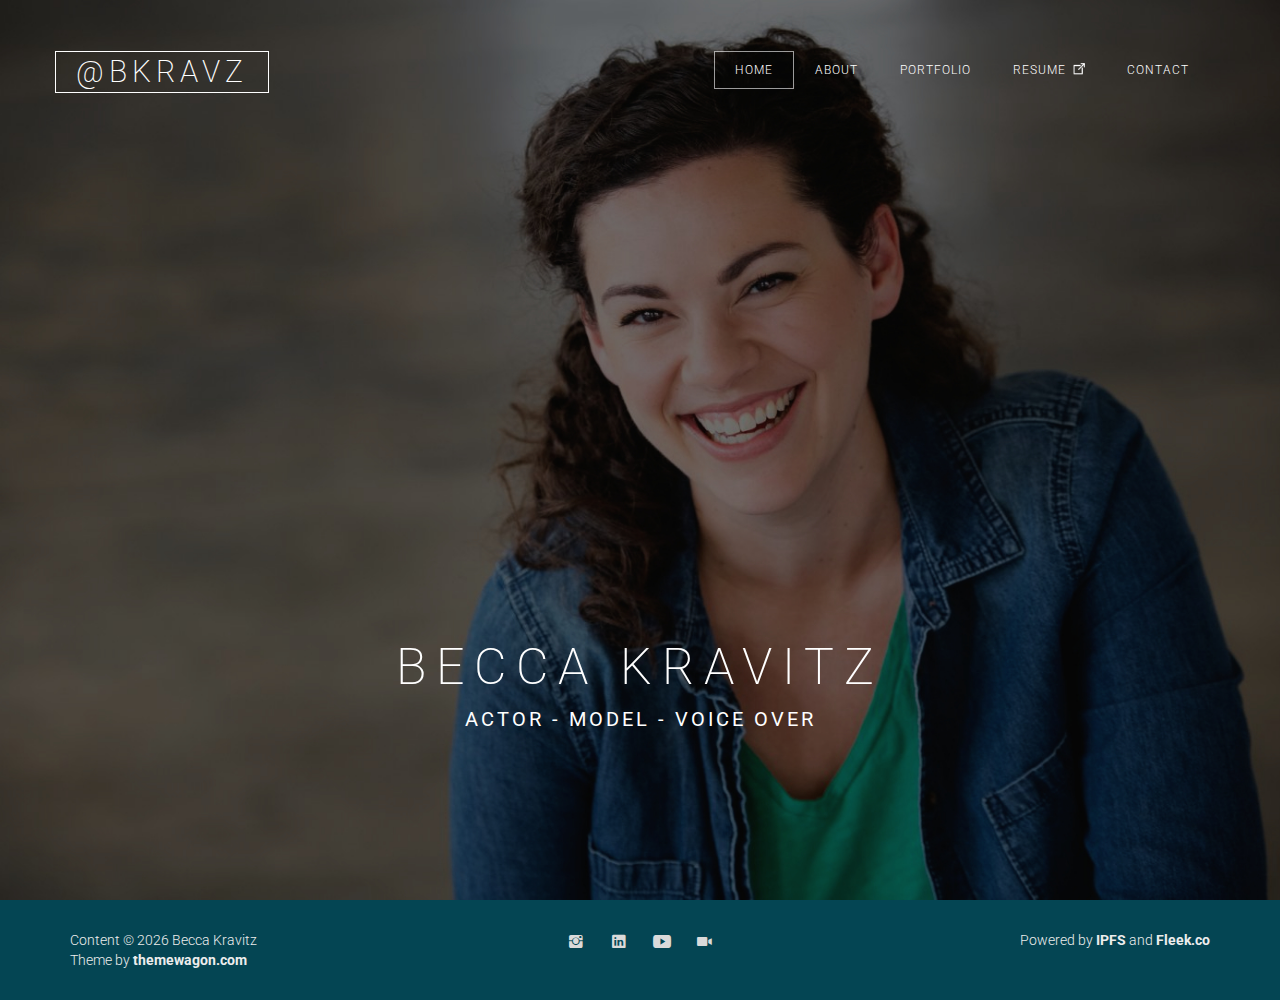
<file: index.html>
<!DOCTYPE html>
<!--[if IE 7 ]><html class="ie ie7 lte9 lte8 lte7" lang="en-US"><![endif]-->
<!--[if IE 8]><html class="ie ie8 lte9 lte8" lang="en-US">	<![endif]-->
<!--[if IE 9]><html class="ie ie9 lte9" lang="en-US"><![endif]-->
<!--[if (gt IE 9)|!(IE)]><!-->
<html class="noIE" lang="en-US">
<!--<![endif]-->
	<head>
		<!-- meta -->
			<meta http-equiv="X-UA-Compatible" content="IE=edge">
			<meta http-equiv="Content-Type" content="text/html; charset=UTF-8"/>
			<meta name="viewport" content="width=device-width, initial-scale = 1.0, maximum-scale=1.0, user-scalable=no"/>
		<title>Becca Kravitz</title>

		<link rel="stylesheet" href="assets/css/bootstrap.min.css">
		<link rel="stylesheet" href="assets/css/ionicons.min.css">
		<link rel="stylesheet" href="assets/css/owl.carousel.css">
		<link rel="stylesheet" href="assets/css/owl.theme.css">
	    <link rel="stylesheet" href="assets/css/main.css">
	    <script async defer data-domain="beccakravitz.com" src="https://puck.lunaserver.org/js/plausible.js"></script>
	    <!-- <link rel="stylesheet" href="assets/css/one-page.css"> -->
	    <!-- HTML5 shim and Respond.js IE8 support of HTML5 elements and media queries -->
			<!--[if lt IE 9]>
				<script src="assets/js/html5shiv.js"></script>
				<script src="assets/js/respond.js"></script>
			<![endif]-->

			<!--[if IE 8]>
		    	<script src="assets/js/selectivizr.js"></script>
		    <![endif]-->
	</head>

<body>

<!-- Home -->
	<section class="header" id="header">
		
		<nav class="navbar navbar-default">
			<div class="container">
			<!-- Brand and toggle get grouped for better mobile display -->
				<div class="navbar-header">
					<button type="button" class="navbar-toggle collapsed" data-toggle="collapse" data-target="#bs-example-navbar-collapse-1" aria-expanded="false">
						<span class="sr-only">Toggle navigation</span>
						<span class="icon-bar"></span>
						<span class="icon-bar"></span>
						<span class="icon-bar"></span>
					</button>
					<a class="navbar-brand" href="index.html">@bkravz</a>
				</div> <!-- /.navbar-header --> 

		    <!-- Collect the nav links, forms, and other content for toggling -->
			    <div class="collapse navbar-collapse" id="bs-example-navbar-collapse-1">
					<ul class="nav navbar-nav navbar-right">
						<li class="active"><a href="index.html">home</a></li>
						<li><a href="about.html">about</a></li>
						<li><a href="portfolio.html">portfolio</a></li>
						<li><a href="https://resumes.actorsaccess.com/beccakravitz" target="_blank">resume <img src="./assets/images/ext_link_white.png" width="15"/></a></li>
						<li><a href="contact.html">contact</a></li>
					</ul> <!-- /.nav -->
			    </div><!-- /.navbar-collapse -->
		  	</div><!-- /.container -->
		</nav>
		<div class="container">
			<div class="header-table">
				<div class="header-wrapper">
					<h1 class="header-title">
						Becca Kravitz
					</h1>
					<p class="header-subtitle">
						actor - model - voice over
					</p>
				</div> <!-- /.header-wrapper -->
			</div>
		</div> <!-- /.container -->
	</section> <!-- /#header -->
	

<!-- Twitter Feed -->
	<section class="twitter-feed purple">
		<div class="container section-wrapper">
			<div class="section-title">
				twitter feed
			</div> <!-- /.section-title -->
			<div class="underline white"></div>
			<div class="owl-carousel twitter-owl">
				<div class="item">
					<p class="day">12 days ago</p>
					<p class="feed">
						We are glad to introduce our first HTML5/CSS3 Template called “PATROS” -http://t.co/mL9rufE7h8 @designscrazed @W3layouts @freshdesignweb
					</p>
					<div class="options">
						<a href="#"><span><i class="ion-reply"></i> replay</span></a>
						<a href="#"><span><i class="ion-social-twitter"></i> retweet</span></a>
						<a href="#"><span><i class="ion-heart"></i> favorite</span></a>
					</div>
				</div> <!-- /.item -->
				<div class="item">
					<p class="day">12 days ago</p>
					<p class="feed">
						We are glad to introduce our first HTML5/CSS3 Template called “PATROS” -http://t.co/mL9rufE7h8 @designscrazed @W3layouts @freshdesignweb
					</p>
					<div class="options">
						<a href="#"><span><i class="ion-reply"></i> replay</span></a>
						<a href="#"><span><i class="ion-social-twitter"></i> retweet</span></a>
						<a href="#"><span><i class="ion-heart"></i> favorite</span></a>
					</div>
				</div> <!-- /.item -->
				<div class="item">
					<p class="day">20 days ago</p>
					<p class="feed">
						We are glad to introduce our first HTML5/CSS3 Template called “PATROS” -http://t.co/mL9rufE7h8 @designscrazed @W3layouts @freshdesignweb
					</p>
					<div class="options">
						<a href="#"><span><i class="ion-reply"></i> replay</span></a>
						<a href="#"><span><i class="ion-social-twitter"></i> retweet</span></a>
						<a href="#"><span><i class="ion-heart"></i> favorite</span></a>
					</div>
				</div> <!-- /.item -->
				<div class="item">
					<p class="day">5 days ago</p>
					<p class="feed">
						We are glad to introduce our first HTML5/CSS3 Template called “PATROS” -http://t.co/mL9rufE7h8 @designscrazed @W3layouts @freshdesignweb
					</p>
					<div class="options">
						<a href="#"><span><i class="ion-reply"></i> replay</span></a>
						<a href="#"><span><i class="ion-social-twitter"></i> retweet</span></a>
						<a href="#"><span><i class="ion-heart"></i> favorite</span></a>
					</div>
				</div> <!-- /.item -->
			</div> <!-- /.owl-carousel -->
		</div> <!-- /.container -->
	</section> <!-- /.twitter-feed -->



<!-- Note -->
	<section class="note purple">
		<div class="container section-wrapper text-center">
			<p class="quote">
				“When you’re a carpenter making a beautiful chest of drawers, you’re not going to use a piece of plywood on the back, even though it faces the wall and nobody will see it. You’ll know it’s there, so you’re going to use a beautiful piece of wood on the back. For you to sleep well at night, the aesthetic, the quality, has to be carried all the way through.”
			</p> <!-- /.quote -->
			<div class="quoter">Steve Jobs</div>
		</div> <!-- /.container -->
	</section> <!-- /.note -->


<!-- Footer -->
	<footer>
		<div class="container">
			<div class="row">
				<div class="col-sm-4">
					<div class="copy">
						Content &copy; <span id="current-year"></span> Becca Kravitz <br>
						Theme by <a href="http://www.themewagon.com" target="_blank">themewagon.com</a>
					</div>
				</div>
				<div class="col-sm-4 text-center">
					<div class="social-icon">
						<a href="https://www.instagram.com/bkravz" target="_blank">
							<div class="icon insta">
								<i class="ion-social-instagram"></i>
							</div>
						</a>
						<a href="https://www.linkedin.com/in/becca-kravitz/" target="_blank">
							<div class="icon linkedin">
								<i class="ion-social-linkedin"></i>
							</div>
						</a>
						<a href="https://www.youtube.com/playlist?list=PLboNIjcb2bYtBy67PY6x1AmKx-2nyN12W" target="_blank">
							<div class="icon youtube">
								<i class="ion-social-youtube"></i>
							</div>
						</a>
						<a href="https://www.imdb.com/name/nm10144904/?ref_=fn_al_nm_1" target="_blank">
							<div class="icon imdb">
								<i class="ion-ios-videocam"></i>
							</div>
						</a>
					</div>		
				</div>
				<div class="col-sm-4 text-right">
					<div class="copy">
						 Powered by <a href="https://ipfs.io/" target="_blank">IPFS</a> and <a href="https://fleek.co/" target="_blank">Fleek.co</a>
					</div>
				</div>
			</div> <!-- /.row -->
		</div> <!-- /.container -->
	</footer>
	


	<script src="assets/js/jquery-1.11.2.min.js"></script>
    <script src="assets/js/bootstrap.min.js"></script>
    <script src="assets/js/owl.carousel.min.js"></script>
    <script src="assets/js/contact.js"></script>
	<!-- // <script src="assets/js/smoothscroll.js"></script> -->
	<script src="assets/js/script.js"></script>
	<script>
		document.getElementById("current-year").innerHTML = new Date().getFullYear();
	</script>

</body>
</html>
</file>
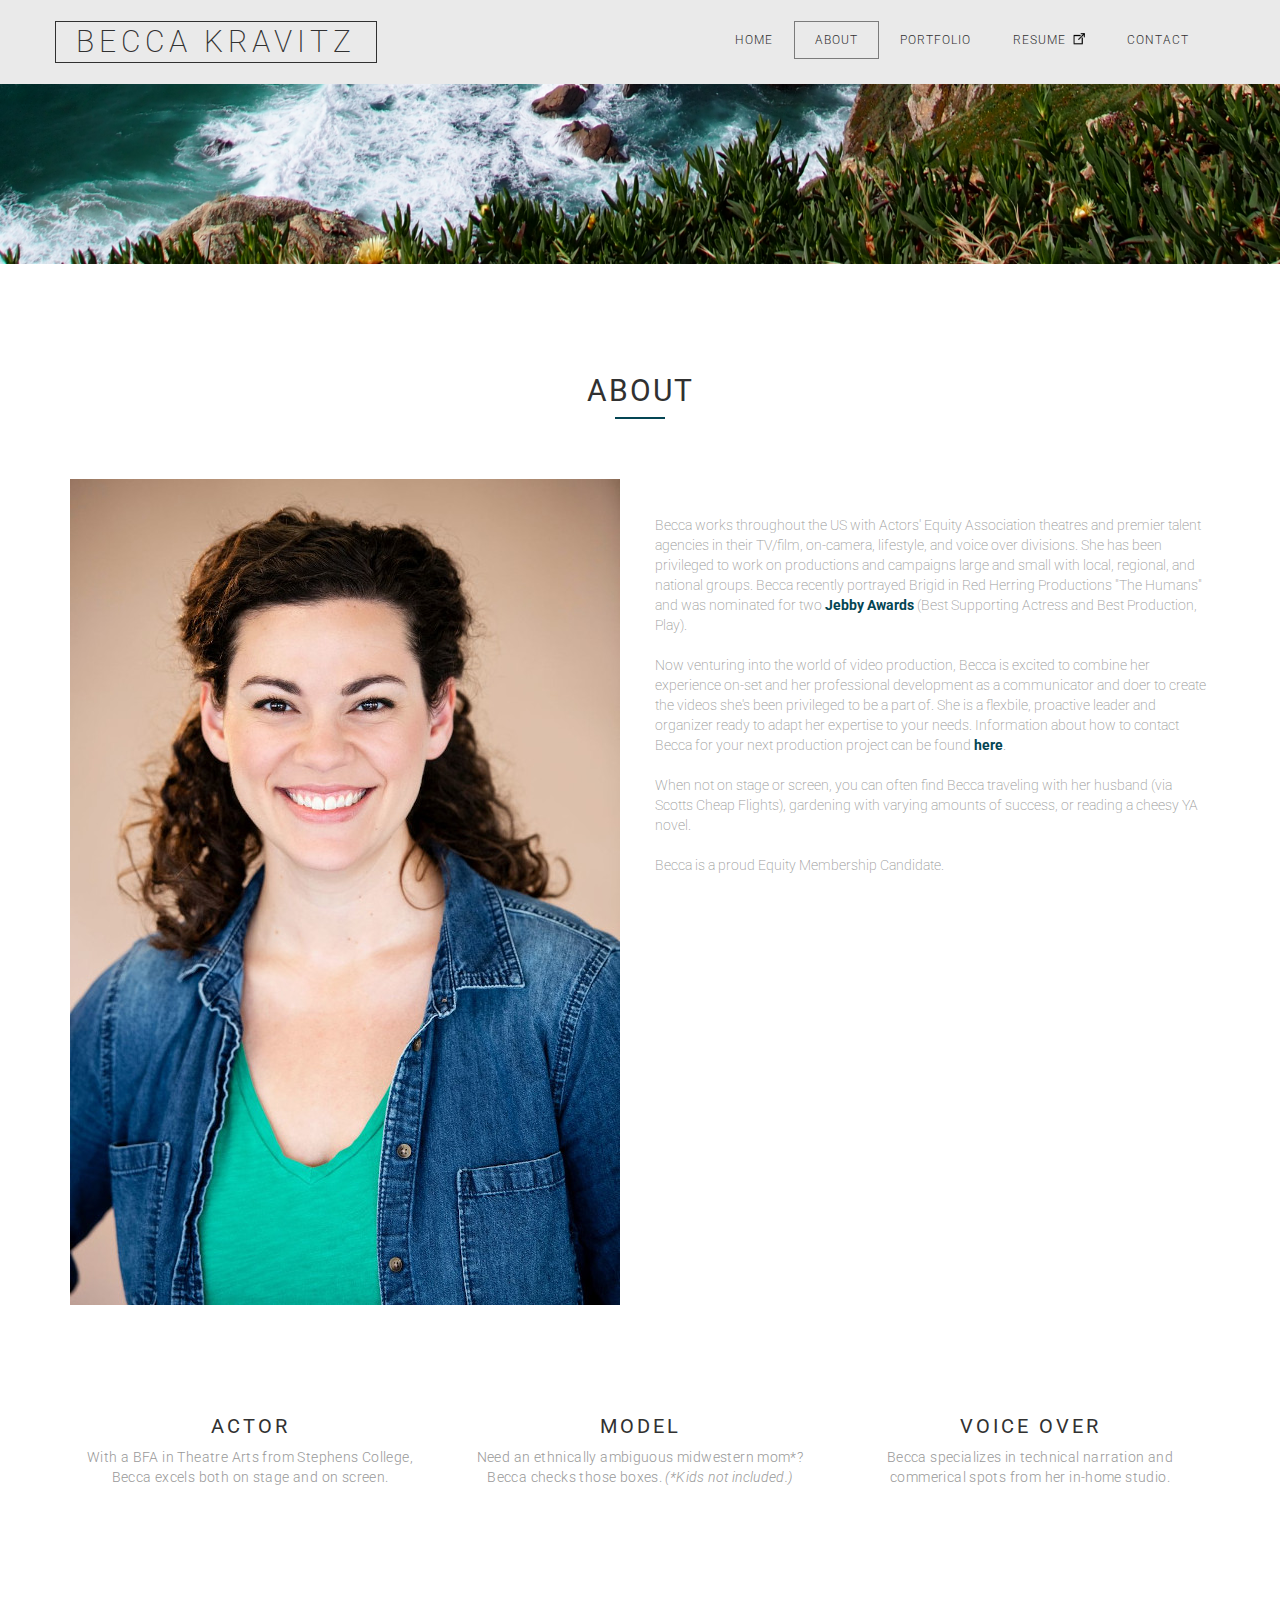
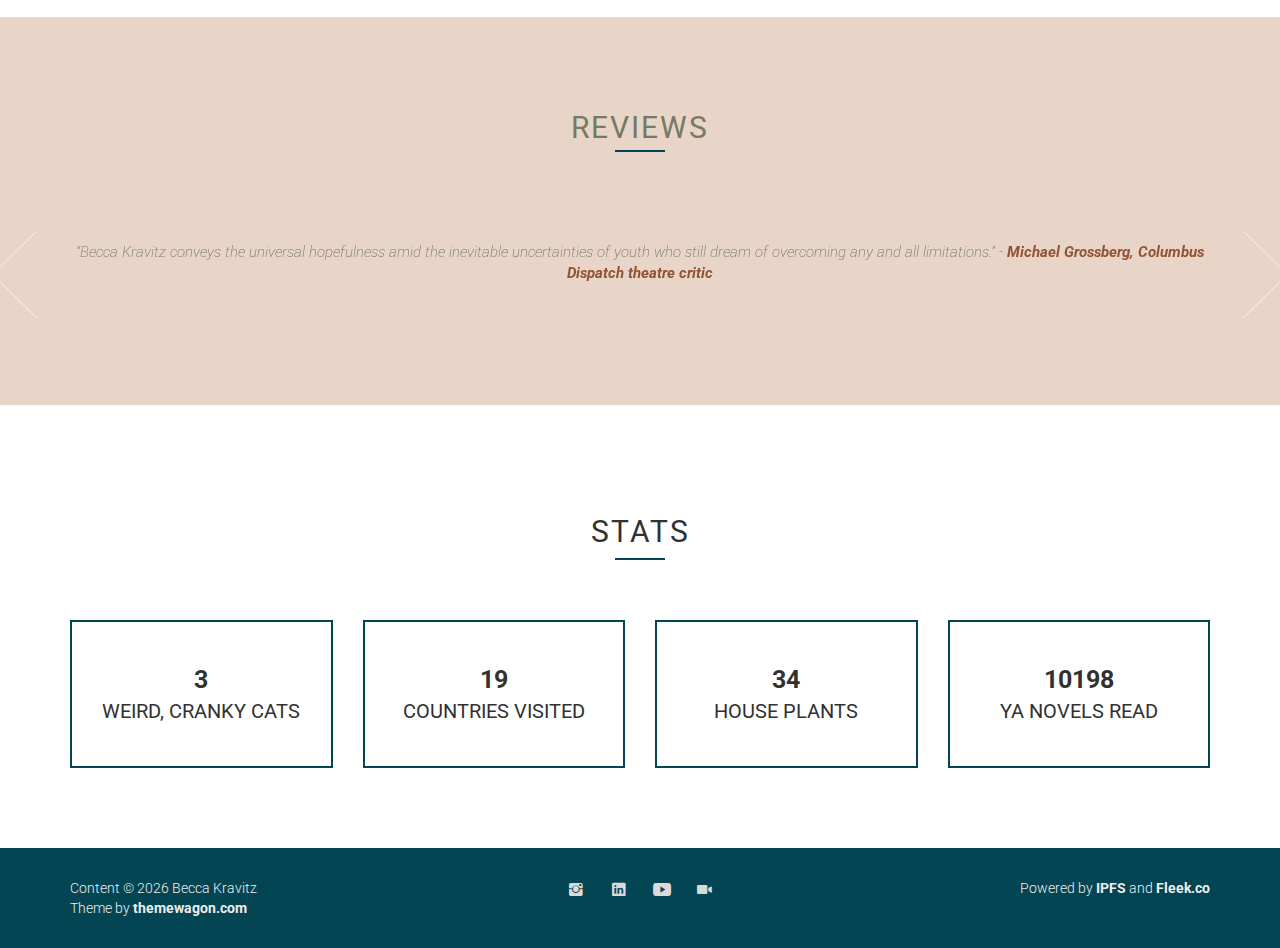
<file: about.html>
<!DOCTYPE html>
<!--[if IE 7 ]><html class="ie ie7 lte9 lte8 lte7" lang="en-US"><![endif]-->
<!--[if IE 8]><html class="ie ie8 lte9 lte8" lang="en-US">	<![endif]-->
<!--[if IE 9]><html class="ie ie9 lte9" lang="en-US"><![endif]-->
<!--[if (gt IE 9)|!(IE)]><!-->
<html class="noIE" lang="en-US">
<!--<![endif]-->
	<head>
		<!-- meta -->
			<meta http-equiv="X-UA-Compatible" content="IE=edge">
			<meta http-equiv="Content-Type" content="text/html; charset=UTF-8"/>
			<meta name="viewport" content="width=device-width, initial-scale = 1.0, maximum-scale=1.0, user-scalable=no"/>
		<title>Becca Kravitz</title>

		<link rel="stylesheet" href="assets/css/bootstrap.min.css">
		<link rel="stylesheet" href="assets/css/ionicons.min.css">
		<link rel="stylesheet" href="assets/css/owl.carousel.css">
		<link rel="stylesheet" href="assets/css/owl.theme.css">
	    <link rel="stylesheet" href="assets/css/main.css">
	    <link rel="stylesheet" href="assets/css/section.css">
	    <link rel="stylesheet" href="assets/css/about.css">
	    <script async defer data-domain="beccakravitz.com" src="assets/js/plausible.js"></script>
	    <!-- HTML5 shim and Respond.js IE8 support of HTML5 elements and media queries -->
			<!--[if lt IE 9]>
				<script src="assets/js/html5shiv.js"></script>
				<script src="assets/js/respond.js"></script>
			<![endif]-->

			<!--[if IE 8]>
		    	<script src="assets/js/selectivizr.js"></script>
		    <![endif]-->
	</head>
<body>
<!-- Home -->
	<section class="portfolio-header" id="header">
		
		<nav class="navbar navbar-default">
			<div class="container">
			<!-- Brand and toggle get grouped for better mobile display -->
				<div class="navbar-header">
					<button type="button" class="navbar-toggle collapsed" data-toggle="collapse" data-target="#bs-example-navbar-collapse-1" aria-expanded="false">
						<span class="sr-only">Toggle navigation</span>
						<span class="icon-bar"></span>
						<span class="icon-bar"></span>
						<span class="icon-bar"></span>
					</button>
					<a class="navbar-brand" href="index.html">Becca Kravitz</a>
				</div> <!-- /.navbar-header --> 

		    <!-- Collect the nav links, forms, and other content for toggling -->
			    <div class="collapse navbar-collapse" id="bs-example-navbar-collapse-1">
					<ul class="nav navbar-nav navbar-right">
						<li><a href="index.html">home</a></li>
						<li class="active"><a href="about.html">about</a></li>
						<li><a href="portfolio.html">portfolio</a></li>
						<li><a href="https://resumes.actorsaccess.com/beccakravitz" target="_blank">resume <img src="./assets/images/ext_link_black.png" width="15"/></a></li>
						<li><a href="contact.html">contact</a></li>
					</ul> <!-- /.nav -->
			    </div><!-- /.navbar-collapse -->
		  	</div><!-- /.container -->
		</nav>
	</section> <!-- /#header -->


<!-- Section Background -->
	<section class="section-background">
		<div class="container">

		</div> <!-- /.container -->
	</section> <!-- /.section-background -->


<!-- About -->
	<section class="about" id="about">
		<div class="container section-wrapper">
			<h2 class="section-title black">
				about
			</h2> <!-- /.section-title -->
			<div class="underline"></div>	
			<div class="row">
				<!-- <div class="col-md-5 "></div> -->
				<div class="col-lg-6 col-md-6 col-sm-6 col-xs-12 text-center">
					<img src="assets/images/About-2.jpg" alt="about" class="img-responsive">
				</div> <!-- /.col-md-3 -->
				
				<div class="col-lg-6 col-md-6 col-sm-6 col-xs-12">
					<!-- <div class="col-md-4"> -->
					<p class="about-detail">
						Becca works throughout the US with Actors' Equity Association theatres and premier talent agencies <!--such as <a href="http://www.helenwellsagency.com/portfolios/becca-k"> Helen Wells Agency</a>-->
						in their TV/film, on-camera, lifestyle, and voice over divisions. 
						She has been privileged to work on productions and campaigns large and small with local, regional, and national groups. 
						Becca recently portrayed Brigid in Red Herring Productions "The Humans" and was nominated for 
						two <a href="https://www.jebbyawards.com/" target="_blank">Jebby Awards</a> (Best Supporting Actress and Best Production, Play). <br> <br>
						
						Now venturing into the world of video production, Becca is excited to combine her experience on-set and her professional development as a communicator and doer to create the videos she's been privileged to be a part of. 
						She is a flexbile, proactive leader and organizer ready to adapt her expertise to your needs. Information about how to contact Becca for your next production project can be found <a href="https://www.bkcreative.solutions/" target="_blank"> here</a>. <br><br>
						
						When not on stage or screen, you can often find Becca traveling with her husband (via Scotts Cheap Flights), 
						gardening with varying amounts of success, or reading a cheesy YA novel<!--while hanging out with her weird, cranky cats-->. <br><br>

						Becca is a proud Equity Membership Candidate. 
					</p> <!-- /.about-detail -->
				</div> <!-- /.col-md-6 -->

			</div> <!-- /.row -->

			<div class="row">
			
				<div class="col-sm-4">
					<h3 class="section-item-title">
						actor
					</h3>
					<p class="section-item-detail">
						With a BFA in Theatre Arts from Stephens College, Becca excels both on stage and on screen.
					</p>
				</div>
				<div class="col-sm-4">
					<h3 class="section-item-title">
						model
					</h3>
					<p class="section-item-detail">
						Need an ethnically ambiguous midwestern mom*? Becca checks those boxes. <i>(*Kids not included.)</i>
					</p>
				</div>
				<div class="col-sm-4">
					<h3 class="section-item-title">
						voice over
					</h3>
					<p class="section-item-detail">
						Becca specializes in technical narration and commerical spots from her in-home studio.
					</p>
				</div>	
			</div> <!-- /.row -->

		</div> <!-- /.container -->
	</section> <!-- /.about -->

	<!-- Review Feed -->
<section class="highlight">
	<div class="container section-wrapper">
		<div class="section-title">
			reviews
		</div> <!-- /.section-title -->
		<div class="underline white"></div>
		<div class="owl-carousel twitter-owl">
			<div class="item">
				<p class="feed">
					“Becca Kravitz conveys the universal hopefulness amid the inevitable uncertainties of youth who still dream of overcoming any and all limitations.” 
					- <a href="https://www.dispatch.com/entertainment/20191025/theater-review-red-herrings-excellent-poignant-the-humans-exposes-courage-love-and-struggles-of-everyday-family"> Michael Grossberg, Columbus Dispatch theatre critic</a>
				</p>
			</div> <!-- /.item -->
			<div class="item">
				<p class="feed">
					“Kravitz’s heartbreaking take on Brigid elevates the minutiae of the hard, necessary work of living and makes it <i>sing.</i>” 
					- <a href="https://www.columbusunderground.com/review-red-herrings-barbed-beautiful-regional-premiere-of-the-humans-rs1">Richard Sanford, Columbus Underground theatre critic </a> 
				</p>
				</div> <!-- /.item -->
			<div class="item">
				<p class="feed">
					"Kravitz bursts with the keen intelligence that makes her suited for him — were it not for the obvious — and the sharp confidence to come right out and say it." 
					- <a href="https://www.columbusunderground.com/catco-and-evolution-shine-light-on-a-dark-piece-of-history-in-engrossing-breaking-the-code-rs1">Richard Sanford, Columbus Underground theatre critic </a>
				</p>
			</div> <!-- /.item -->
			<div class="item">
				<p class="feed">
					"Becca Kravitz adds wistful romance and radiance."
					- <a href="https://www.dispatch.com/news/20181027/review-catco-evolution-weave-fascinating-tapestry-in-breaking-code"> Michael Grossberg, Columbus Dispatch theatre critic</a>
				</p>
			</div> <!-- /.item -->
		</div> <!-- /.owl-carousel -->
	</div> <!-- /.container -->
</section> <!-- /.twitter-feed -->

<!-- Fan Facts -->
<section class="fun">
	<div class="container section-wrapper">
	<h2 class="section-title black">
			stats
		</h2> <!-- /.section-title -->
		<div class="underline"></div>	
		<div class="row">
			<div class="col-sm-3 col-xs-6">
				<div class="fun-box">
					<div class="number">
						3
					</div>
					<div class="number-title">
						weird, cranky cats
					</div>
				</div> <!-- /.fun-box -->
			</div> <!-- /.col-md-3 -->
			<div class="col-sm-3 col-xs-6">
				<div class="fun-box">
					<div class="number">
						19
					</div>
					<div class="number-title">
						countries visited
					</div>
				</div> <!-- /.fun-box -->
			</div> <!-- /.col-md-3 -->
			<div class="col-sm-3 col-xs-6">
				<div class="fun-box">
					<div class="number">
						34
					</div>
					<div class="number-title">
						house plants
					</div>
				</div> <!-- /.fun-box -->
			</div> <!-- /.col-md-3 -->
			<div class="col-sm-3 col-xs-6">
				<div class="fun-box">
					<div class="number">
						10198
					</div>
					<div class="number-title">
						YA novels read
					</div>
				</div> <!-- /.fun-box -->
			</div> <!-- /.col-md-3 -->
		</div> <!-- /.row -->
	</div> <!-- /.container -->
</section> <!-- /.fun -->

<!-- Footer -->
	<footer>
		<div class="container">
			<div class="row">
				<div class="col-sm-4">
					<div class="copy">
						Content &copy; <span id="current-year"></span> Becca Kravitz <br>
						Theme by <a href="http://www.themewagon.com">themewagon.com</a>
					</div>
				</div>
				<div class="col-sm-4 text-center">
					<div class="social-icon">
						<a href="https://www.instagram.com/bkravz" target="_blank">
							<div class="icon insta">
								<i class="ion-social-instagram"></i>
							</div>
						</a>
						<a href="https://www.linkedin.com/in/becca-kravitz/" target="_blank">
							<div class="icon linkedin">
								<i class="ion-social-linkedin"></i>
							</div>
						</a>
						<a href="https://www.youtube.com/playlist?list=PLboNIjcb2bYtBy67PY6x1AmKx-2nyN12W" target="_blank">
							<div class="icon youtube">
								<i class="ion-social-youtube"></i>
							</div>
						</a>
						<a href="https://www.imdb.com/name/nm10144904/?ref_=fn_al_nm_1" target="_blank">
							<div class="icon imdb">
								<i class="ion-ios-videocam"></i>
							</div>
						</a>
					</div>		
				</div>
				<div class="col-sm-4 text-right">
					<div class="copy">
						Powered by <a href="https://ipfs.io/" target="_blank">IPFS</a> and <a href="https://fleek.co/" target="_blank">Fleek.co</a>
					</div>
				</div>
			</div> <!-- /.row -->
		</div> <!-- /.container -->
	</footer>
	


	<script src="assets/js/jquery-1.11.2.min.js"></script>
    <script src="assets/js/bootstrap.min.js"></script>
    <script src="assets/js/owl.carousel.min.js"></script>
    <script src="assets/js/contact.js"></script>
	<!-- // <script src="assets/js/smoothscroll.js"></script> -->
	<script src="assets/js/script.js"></script>
	<script>
		document.getElementById("current-year").innerHTML = new Date().getFullYear();
	</script>

</body>
</html>
</file>
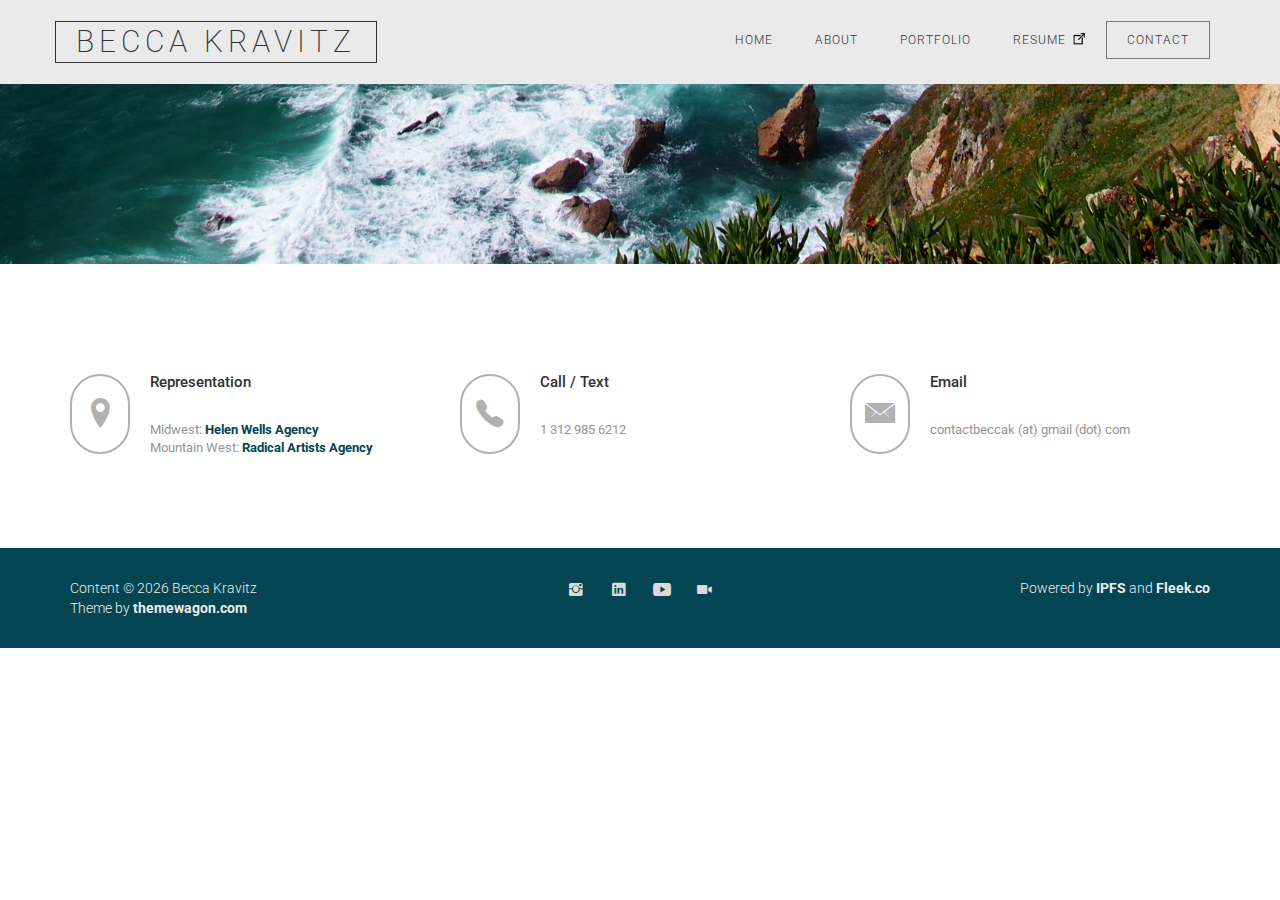
<file: contact.html>
<!DOCTYPE html>
<!--[if IE 7 ]><html class="ie ie7 lte9 lte8 lte7" lang="en-US"><![endif]-->
<!--[if IE 8]><html class="ie ie8 lte9 lte8" lang="en-US">	<![endif]-->
<!--[if IE 9]><html class="ie ie9 lte9" lang="en-US"><![endif]-->
<!--[if (gt IE 9)|!(IE)]><!-->
<html class="noIE" lang="en-US">
<!--<![endif]-->
	<head>
		<!-- meta -->
			<meta http-equiv="X-UA-Compatible" content="IE=edge">
			<meta http-equiv="Content-Type" content="text/html; charset=UTF-8"/>
			<meta name="viewport" content="width=device-width, initial-scale = 1.0, maximum-scale=1.0, user-scalable=no"/>
		<title>Becca Kravitz</title>
		<link rel="stylesheet" href="assets/css/bootstrap.min.css">
		<link rel="stylesheet" href="assets/css/ionicons.min.css">
		<link rel="stylesheet" href="assets/css/owl.carousel.css">
		<link rel="stylesheet" href="assets/css/owl.theme.css">
	    <link rel="stylesheet" href="assets/css/main.css">
	    <link rel="stylesheet" href="assets/css/section.css">
	    <link rel="stylesheet" href="assets/css/contact.css">
	    <script async defer data-domain="beccakravitz.com" src="assets/js/plausible.js"></script>
	    <!-- HTML5 shim and Respond.js IE8 support of HTML5 elements and media queries -->
			<!--[if lt IE 9]>
				<script src="assets/js/html5shiv.js"></script>
				<script src="assets/js/respond.js"></script>
			<![endif]-->

			<!--[if IE 8]>
		    	<script src="assets/js/selectivizr.js"></script>
		    <![endif]-->
	</head>

<body>

<!-- Home -->
	<section class="portfolio-header" id="header">
		
		<nav class="navbar navbar-default _navbar-fixed-top">
			<div class="container">
			<!-- Brand and toggle get grouped for better mobile display -->
				<div class="navbar-header">
					<button type="button" class="navbar-toggle collapsed" data-toggle="collapse" data-target="#bs-example-navbar-collapse-1" aria-expanded="false">
						<span class="sr-only">Toggle navigation</span>
						<span class="icon-bar"></span>
						<span class="icon-bar"></span>
						<span class="icon-bar"></span>
					</button>
					<a class="navbar-brand" href="#">BECCA KRAVITZ</a>
				</div> <!-- /.navbar-header -->

		    <!-- Collect the nav links, forms, and other content for toggling -->
			    <div class="collapse navbar-collapse" id="bs-example-navbar-collapse-1">
					<ul class="nav navbar-nav navbar-right">
						<li><a href="index.html">home</a></li>
						<li><a href="about.html">about</a></li>
						<li> <a href="portfolio.html">portfolio</a></li>
						<li><a href="https://resumes.actorsaccess.com/beccakravitz" target="_blank">resume <img src="./assets/images/ext_link_black.png" width="15"/></a></li>
						<li class="active"><a href="contact.html">contact</a></li>
					</ul> <!-- /.nav -->
			    </div><!-- /.navbar-collapse -->
		  	</div><!-- /.container -->
		</nav>
	</section> <!-- /#header -->


<!-- Section Background -->
	<section class="section-background">
		<div class="container">
			<ol class="breadcrumb">
			
			</ol>
		</div> <!-- /.container -->
	</section> <!-- /.section-background -->


<!-- Contact with us -->
	<section class="contact section-wrapper" id="contact">
		<div class="container">
			<div class="row">
 	            <div class="col-md-4 contact-item col-sm-12 col-xs-12">
	                <i class="ion-location"></i>
	                <h3>Representation</h3>
	                <p class="contact">
	                    Midwest: <a href="http://www.helenwellsagency.com/portfolios/becca-k" target="_blank">Helen Wells Agency</a><br>
	                    Mountain West: <a href="https://radicalartistsagency.com/talent/kravitz-becca/" target="_blank">Radical Artists Agency</a>
	                </p>
	            </div>
	            <div class="col-md-4 contact-item col-sm-12 col-xs-12">
	                <i class="ion-ios-telephone"></i>
	                <h3>Call / Text</h3>
	                <p class="contact">
	                    <!-- Local: 1-200-123-hello <br> -->
	                    1 312 985 6212
	                </p>
	            </div>
<!-- 	            <div class="col-md-3 contact-item col-sm-6 col-xs-12">
	                <i class="ion-printer"></i>
	                <h3>Fax</h3>
	                <p class="contact">
	                    Office: 2148-287-8300 <br>
	                    Home: 2528-782-8200
	                </p>
	            </div> -->
	            <div class="col-md-4 contact-item col-sm-12 col-xs-12">
	                <i class="ion-ios-email"></i>
	                <h3>Email </h3>
	                <p class="contact">
	                    contactbeccak (at) gmail (dot) com <br>
	                    <!-- <a href="www.themewagon.com">www.themewagon.com</a> -->
	                </p>
	            </div>


	        </div> <!-- /.row -->
	        <form class="row form">
                <h3>Leave A Message</h3>
                <div class="col-sm-4 col-xs-12 form-group">
                    <label class="sr-only">Name</label>
                    <input name="name" class="form-control" type="text" placeholder="First Name">
                </div> <!-- /.form-group -->
                <div class="col-sm-4 col-xs-12 form-group">
                    <label class="sr-only">Email</label>
                    <input name="email" class="form-control" type="email" placeholder="Email address">
                </div> <!-- /.form-group -->
                <div class="col-sm-4 col-xs-12 form-group">
                    <label class="sr-only">Website</label>
                    <input name="website" class="form-control" type="text" placeholder="Your website">
                </div> <!-- /.form-group -->
                <div class="row">
                    <div class="col-md-12 col-xs-12 form-group">
                        <label class="sr-only">Message</label>
                        <textarea class="message form-control" placeholder="Write message"></textarea>
                    </div> <!-- /.form-group -->
                    <input class="btn btn-sub" type="submit" value="Send Message">
                </div>
            </form> <!-- /.row -->
		</div> <!-- /.container -->
	</section> <!-- /.contact -->





<!-- Footer -->
	<footer>
		<div class="container">
			<div class="row">
				<div class="col-sm-4">
					<div class="copy">
						Content &copy; <span id="current-year"></span> Becca Kravitz <br>
						Theme by <a href="http://www.themewagon.com" target="_blank">themewagon.com</a>
					</div>
				</div>
				<div class="col-sm-4 text-center">
					<div class="social-icon">
						<a href="https://www.instagram.com/bkravz" target="_blank">
							<div class="icon insta">
								<i class="ion-social-instagram"></i>
							</div>
						</a>
						<a href="https://www.linkedin.com/in/becca-kravitz/" target="_blank">
							<div class="icon linkedin">
								<i class="ion-social-linkedin"></i>
							</div>
						</a>
						<a href="https://www.youtube.com/playlist?list=PLboNIjcb2bYtBy67PY6x1AmKx-2nyN12W" target="_blank">
							<div class="icon youtube">
								<i class="ion-social-youtube"></i>
							</div>
						</a>
						<a href="https://www.imdb.com/name/nm10144904/?ref_=fn_al_nm_1" target="_blank">
							<div class="icon imdb">
								<i class="ion-ios-videocam"></i>
							</div>
						</a>
					</div>		
				</div>
				<div class="col-sm-4 text-right">
					<div class="copy">
						Powered by <a href="https://ipfs.io/" target="_blank">IPFS</a> and <a href="https://fleek.co/" target="_blank">Fleek.co</a>
					</div>
				</div>
			</div> <!-- /.row -->
		</div> <!-- /.container -->
	</footer>
	


	<script src="assets/js/jquery-1.11.2.min.js"></script>
    <script src="assets/js/bootstrap.min.js"></script>
    <script src="assets/js/owl.carousel.min.js"></script>
    <script src="assets/js/contact.js"></script>
	<!-- // <script src="assets/js/smoothscroll.js"></script> -->
	<script src="assets/js/script.js"></script>
	<script>
		document.getElementById("current-year").innerHTML = new Date().getFullYear();
	</script>

</body>
</html>
</file>
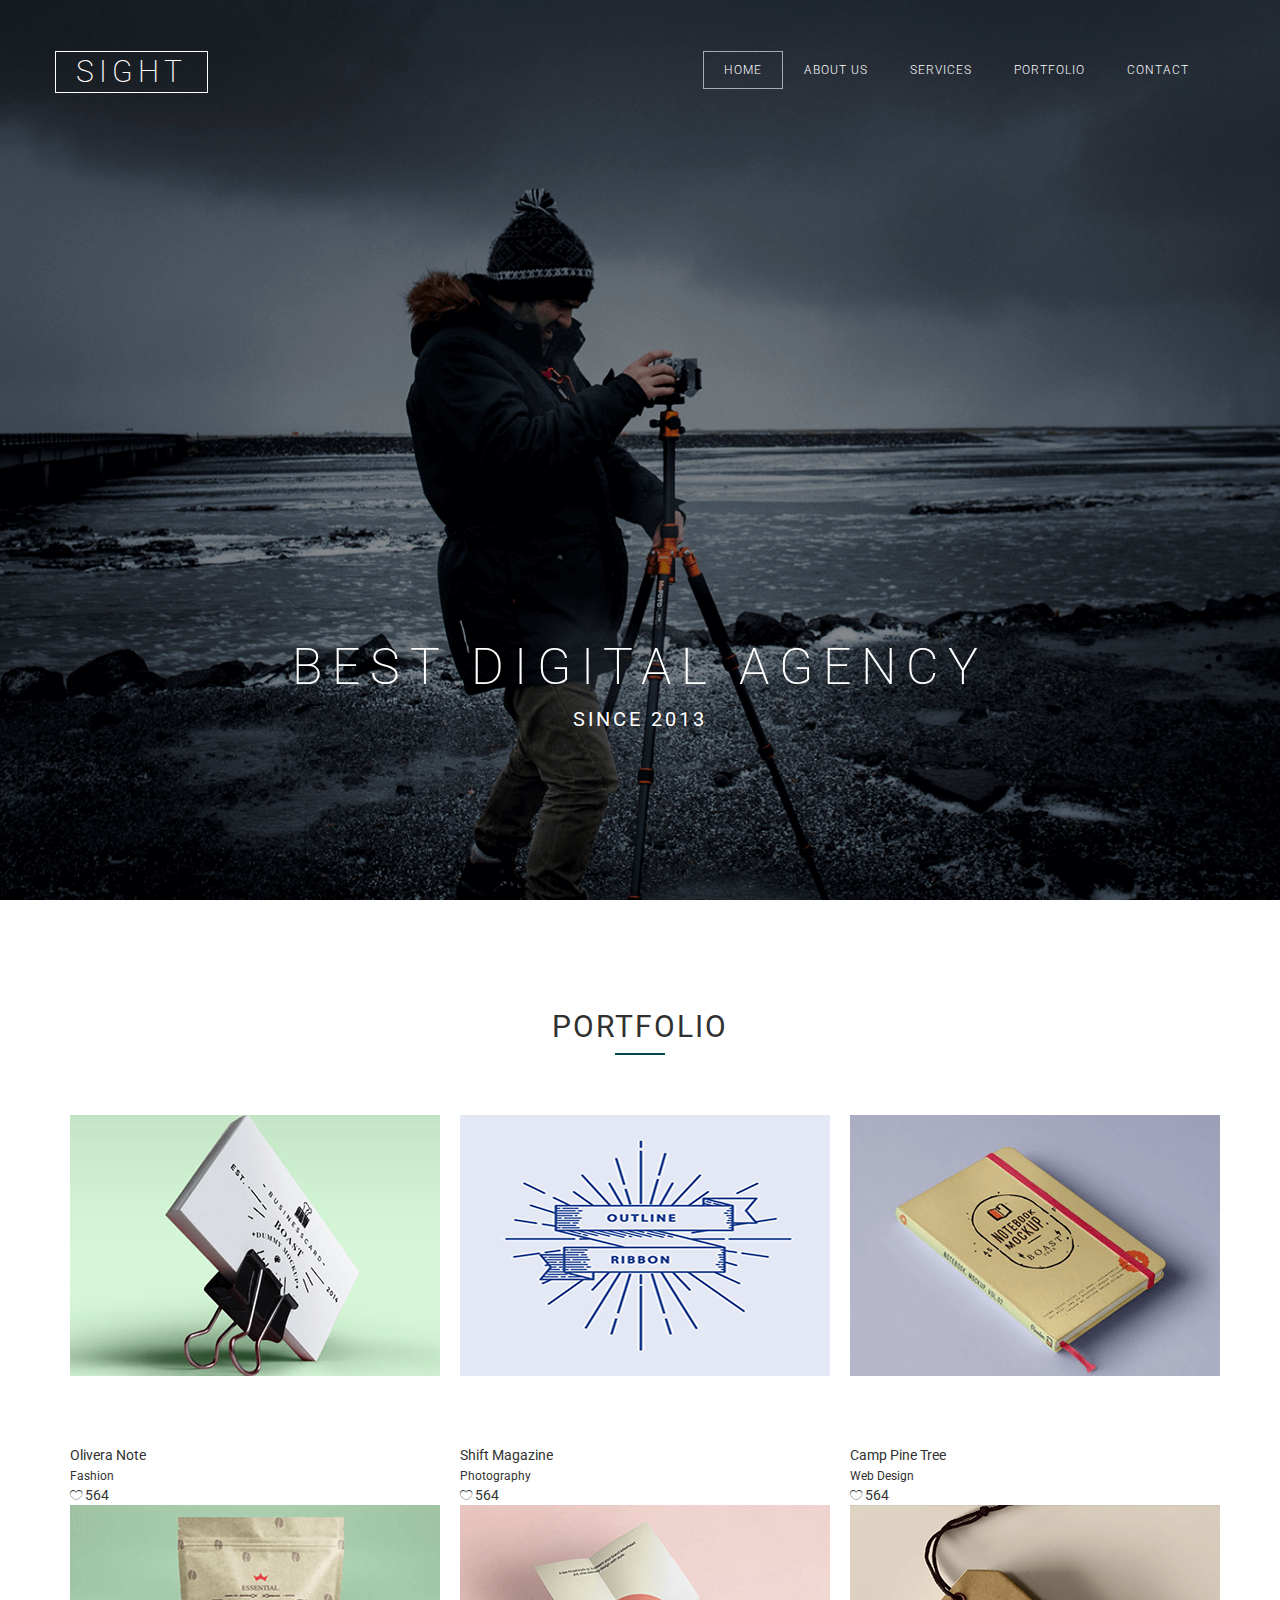
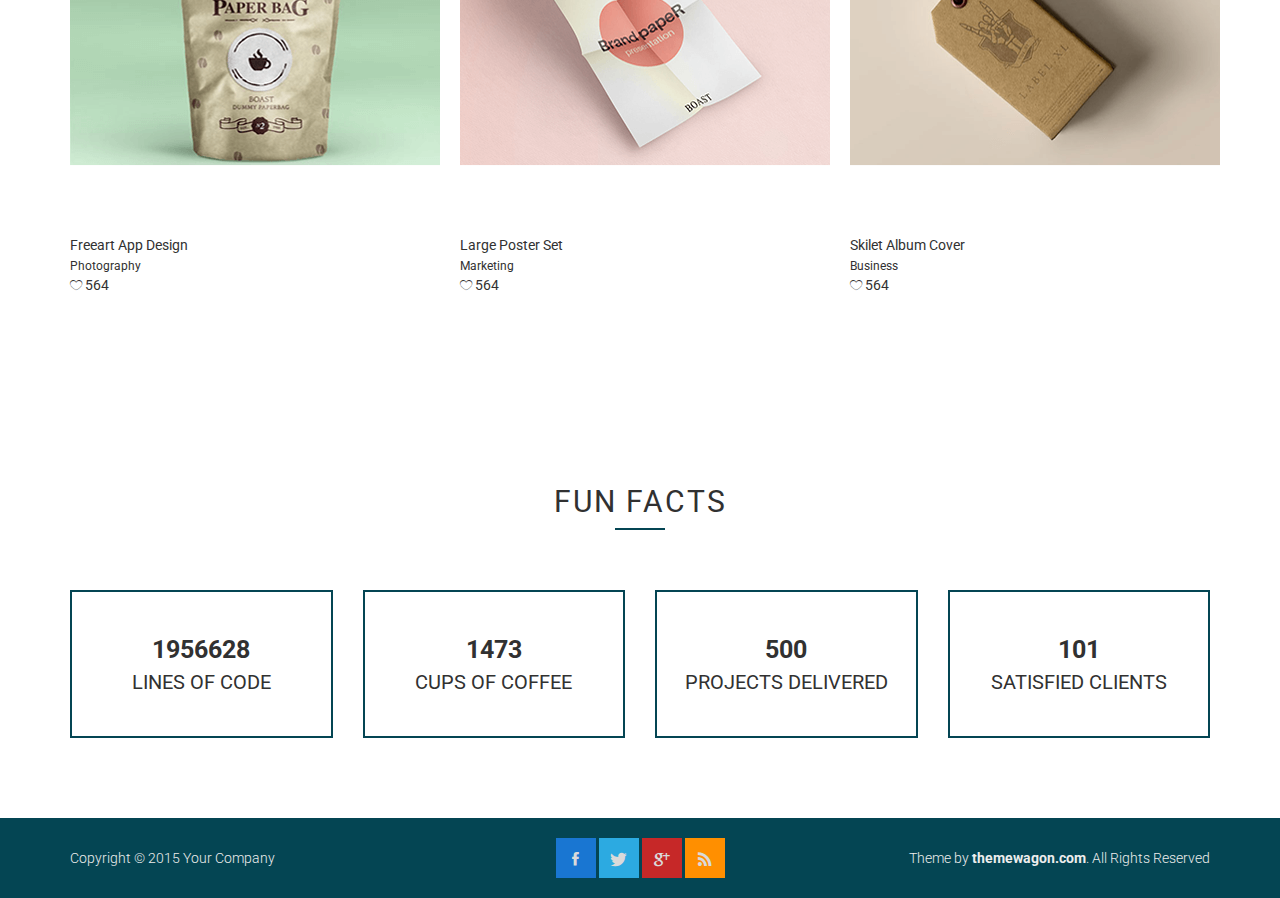
<file: index-multipage.html>
<!DOCTYPE html>
<!--[if IE 7 ]><html class="ie ie7 lte9 lte8 lte7" lang="en-US"><![endif]-->
<!--[if IE 8]><html class="ie ie8 lte9 lte8" lang="en-US">	<![endif]-->
<!--[if IE 9]><html class="ie ie9 lte9" lang="en-US"><![endif]-->
<!--[if (gt IE 9)|!(IE)]><!-->
<html class="noIE" lang="en-US">
<!--<![endif]-->
	<head>
		<!-- meta -->
			<meta http-equiv="X-UA-Compatible" content="IE=edge">
			<meta http-equiv="Content-Type" content="text/html; charset=UTF-8"/>
			<meta name="viewport" content="width=device-width, initial-scale = 1.0, maximum-scale=1.0, user-scalable=no"/>
		<title>S I G H T</title>

		<link rel="stylesheet" href="assets/css/bootstrap.min.css">
		<link rel="stylesheet" href="assets/css/ionicons.min.css">
		<link rel="stylesheet" href="assets/css/owl.carousel.css">
		<link rel="stylesheet" href="assets/css/owl.theme.css">
	    <link rel="stylesheet" href="assets/css/main.css">
	    <link rel="stylesheet" href="assets/css/one-page.css">
	    <!-- HTML5 shim and Respond.js IE8 support of HTML5 elements and media queries -->
			<!--[if lt IE 9]>
				<script src="assets/js/html5shiv.js"></script>
				<script src="assets/js/respond.js"></script>
			<![endif]-->

			<!--[if IE 8]>
		    	<script src="assets/js/selectivizr.js"></script>
		    <![endif]-->
	</head>

<body>

<!-- Home -->
	<section class="header" id="header">
		
		<nav class="navbar navbar-default">
			<div class="container">
			<!-- Brand and toggle get grouped for better mobile display -->
				<div class="navbar-header">
					<button type="button" class="navbar-toggle collapsed" data-toggle="collapse" data-target="#bs-example-navbar-collapse-1" aria-expanded="false">
						<span class="sr-only">Toggle navigation</span>
						<span class="icon-bar"></span>
						<span class="icon-bar"></span>
						<span class="icon-bar"></span>
					</button>
					<a class="navbar-brand" href="index-multipage.html">SIGHT</a>
				</div> <!-- /.navbar-header -->

		    <!-- Collect the nav links, forms, and other content for toggling -->
			    <div class="collapse navbar-collapse" id="bs-example-navbar-collapse-1">
					<ul class="nav navbar-nav navbar-right">
						<li class="active"><a href="index-multipage.html">home</a></li>
						<li><a href="about.html">about us</a></li>
						<li><a href="service.html">services</a></li>
						<li><a href="portfolio.html">portfolio</a></li>
						<li><a href="contact.html">contact</a></li>
					</ul> <!-- /.nav -->
			    </div><!-- /.navbar-collapse -->
		  	</div><!-- /.container -->
		</nav>
		<div class="container">
			<div class="header-table">
				<div class="header-wrapper">
					<h1 class="header-title">
						best digital agency
					</h1>
					<p class="header-subtitle">
						since 2013
					</p>
				</div> <!-- /.header-wrapper -->
			</div>
		</div> <!-- /.container -->
	</section> <!-- /#header -->
	

<!-- Our Services -->
	<section class="service" id="service">
		<div class="container">
			<div class="_section-wrapper">
				<h2 class="section-title black">
					our services
				</h2> <!-- /.section-title -->
				<div class="underline purple"></div>
				<div class="row">
					<div class="">
						<img src="assets/images/service.png" alt="service" class="service-img img-responsive">
					</div>
					<div class="col-md-offset-4 col-md-8 col-sm-12 services">
						<div class="row">
							<div class="col-xs-6 col-sm-4">
								<div class="service-item">
									<h3 class="section-item-title">
										free delivery
									</h3>
									<p class="section-item-detail">
										The Earth was small, light blue, and so touchingly alone, our home that must be so painful.
									</p>
								</div> <!-- /.service-item -->
							</div>
							<div class="col-xs-6 col-sm-4">
								<div class="service-item">
									<h3 class="section-item-title">
										refund money
									</h3>
									<p class="section-item-detail">
										The Earth was small, light blue, and so touchingly alone, our home that must be so painful.
									</p>
								</div> <!-- /.service-item -->
							</div>
							<div class="col-xs-6 col-sm-4">
								<div class="service-item">
									<h3 class="section-item-title">
										24/7 support
									</h3>
									<p class="section-item-detail">
										The Earth was small, light blue, and so touchingly alone, our home that must be so painful.
									</p>
								</div> <!-- /.service-item -->
							</div>
							<div class="col-xs-6 col-sm-4">
								<div class="service-item">
									<h3 class="section-item-title">
										summer offer
									</h3>
									<p class="section-item-detail">
										The Earth was small, light blue, and so touchingly alone, our home that must be so painful.
									</p>
								</div> <!-- /.service-item -->
							</div>
							<div class="col-xs-6 col-sm-4">
								<div class="service-item">
									<h3 class="section-item-title">
										winter offer
									</h3>
									<p class="section-item-detail">
										The Earth was small, light blue, and so touchingly alone, our home that must be so painful.
									</p>
								</div> <!-- /.service-item -->
							</div>
							<div class="col-xs-6 col-sm-4">
								<div class="service-item">
									<h3 class="section-item-title">
										best gift
									</h3>
									<p class="section-item-detail">
										The Earth was small, light blue, and so touchingly alone, our home that must be so painful.
									</p>
								</div> <!-- /.service-item -->
							</div>
						</div> <!-- /.row -->
					</div> <!-- /.col-md-6 -->
				</div> <!-- /.row -->
			</div> <!-- /.section-wrapper -->
		</div> <!-- /.container -->
	</section> <!-- /.service -->

	
<!-- Twitter Feed -->
	<section class="twitter-feed purple">
		<div class="container section-wrapper">
			<div class="section-title">
				twitter feed
			</div> <!-- /.section-title -->
			<div class="underline white"></div>
			<div class="owl-carousel twitter-owl">
				<div class="item">
					<p class="day">12 days ago</p>
					<p class="feed">
						We are glad to introduce our first HTML5/CSS3 Template called “PATROS” -http://t.co/mL9rufE7h8 @designscrazed @W3layouts @freshdesignweb
					</p>
					<div class="options">
						<a href="#"><span><i class="ion-reply"></i> replay</span></a>
						<a href="#"><span><i class="ion-social-twitter"></i> retweet</span></a>
						<a href="#"><span><i class="ion-heart"></i> favorite</span></a>
					</div>
				</div> <!-- /.item -->
				<div class="item">
					<p class="day">12 days ago</p>
					<p class="feed">
						We are glad to introduce our first HTML5/CSS3 Template called “PATROS” -http://t.co/mL9rufE7h8 @designscrazed @W3layouts @freshdesignweb
					</p>
					<div class="options">
						<a href="#"><span><i class="ion-reply"></i> replay</span></a>
						<a href="#"><span><i class="ion-social-twitter"></i> retweet</span></a>
						<a href="#"><span><i class="ion-heart"></i> favorite</span></a>
					</div>
				</div> <!-- /.item -->
				<div class="item">
					<p class="day">20 days ago</p>
					<p class="feed">
						We are glad to introduce our first HTML5/CSS3 Template called “PATROS” -http://t.co/mL9rufE7h8 @designscrazed @W3layouts @freshdesignweb
					</p>
					<div class="options">
						<a href="#"><span><i class="ion-reply"></i> replay</span></a>
						<a href="#"><span><i class="ion-social-twitter"></i> retweet</span></a>
						<a href="#"><span><i class="ion-heart"></i> favorite</span></a>
					</div>
				</div> <!-- /.item -->
				<div class="item">
					<p class="day">5 days ago</p>
					<p class="feed">
						We are glad to introduce our first HTML5/CSS3 Template called “PATROS” -http://t.co/mL9rufE7h8 @designscrazed @W3layouts @freshdesignweb
					</p>
					<div class="options">
						<a href="#"><span><i class="ion-reply"></i> replay</span></a>
						<a href="#"><span><i class="ion-social-twitter"></i> retweet</span></a>
						<a href="#"><span><i class="ion-heart"></i> favorite</span></a>
					</div>
				</div> <!-- /.item -->
			</div> <!-- /.owl-carousel -->
		</div> <!-- /.container -->
	</section> <!-- /.twitter-feed -->


<!-- Portfolio -->
	<section class="portfolio" id="portfolio">
		<div class="container section-wrapper">
			<h2 class="section-title black">
				portfolio
			</h2> <!-- /.section-title -->
			<div class="underline purple"></div>
			<div class="row">
				<div class="col-sm-4 col-xs-6">
					<div class="portfolio-item">
						<div class="portfolio-img">
							<img src="assets/images/port-1.png" alt="port-1" class="port-item">
							<div class="portfolio-img-hover">
								<a href="#"><img src="assets/images/plus.png" alt="plus" class="plus"></a>
							</div> <!-- /.portfolio-img-hover -->
						</div> <!-- /.portfolio-img -->
						<div class="portfolio-item-details">
							<div class="portfolio-item-name">
								Olivera Note <br><small>Fashion</small>
							</div> <!-- /.portfolio-item-name -->
							<div class="port-heart">
								<i class="ion-ios-heart-outline"></i> 564
							</div> <!-- /.port-heart -->
						</div> <!-- /.portfolio-item-details -->
					</div> <!-- /.portfolio-item -->
				</div> <!-- /.col-md-4 -->
				<div class="col-sm-4 col-xs-6">
					<div class="portfolio-item">
						<div class="portfolio-img">
							<img src="assets/images/port-2.png" alt="port-2" class="port-item">
							<div class="portfolio-img-hover">
								<a href="#"><img src="assets/images/plus.png" alt="plus" class="plus"></a>
							</div> <!-- /.portfolio-img-hover -->
						</div> <!-- /.portfolio-img -->
						<div class="portfolio-item-details">
							<div class="portfolio-item-name">
								Shift Magazine <br><small>Photography</small>
							</div> <!-- /.portfolio-item-name -->
							<div class="port-heart">
								<i class="ion-ios-heart-outline"></i> 564
							</div> <!-- /.port-heart -->
						</div> <!-- /.portfolio-item-details -->
					</div> <!-- /.portfolio-item -->
				</div> <!-- /.col-md-4 -->
				<div class="col-sm-4 col-xs-6">
					<div class="portfolio-item">
						<div class="portfolio-img">
							<img src="assets/images/port-3.png" alt="port-3" class="port-item">
							<div class="portfolio-img-hover">
								<a href="#"><img src="assets/images/plus.png" alt="plus" class="plus"></a>
							</div> <!-- /.portfolio-img-hover -->
						</div> <!-- /.portfolio-img -->
						<div class="portfolio-item-details">
							<div class="portfolio-item-name">
								Camp Pine Tree <br><small>Web Design</small>
							</div> <!-- /.portfolio-item-name -->
							<div class="port-heart">
								<i class="ion-ios-heart-outline"></i> 564
							</div> <!-- /.port-heart -->
						</div> <!-- /.portfolio-item-details -->
					</div> <!-- /.portfolio-item -->
				</div> <!-- /.col-md-4 -->
				<div class="col-sm-4 col-xs-6">
					<div class="portfolio-item">
						<div class="portfolio-img">
							<img src="assets/images/port-4.png" alt="port-4" class="port-item">
							<div class="portfolio-img-hover">
								<a href="#"><img src="assets/images/plus.png" alt="plus" class="plus"></a>
							</div> <!-- /.portfolio-img-hover -->
						</div> <!-- /.portfolio-img -->
						<div class="portfolio-item-details">
							<div class="portfolio-item-name">
								Freeart App Design <br><small>Photography</small>
							</div> <!-- /.portfolio-item-name -->
							<div class="port-heart">
								<i class="ion-ios-heart-outline"></i> 564
							</div> <!-- /.port-heart -->
						</div> <!-- /.portfolio-item-details -->
					</div> <!-- /.portfolio-item -->
				</div> <!-- /.col-md-4 -->
				<div class="col-sm-4 col-xs-6">
					<div class="portfolio-item">
						<div class="portfolio-img">
							<img src="assets/images/port-5.png" alt="port-5" class="port-item">
							<div class="portfolio-img-hover">
								<a href="#"><img src="assets/images/plus.png" alt="plus" class="plus"></a>
							</div> <!-- /.portfolio-img-hover -->
						</div> <!-- /.portfolio-img -->
						<div class="portfolio-item-details">
							<div class="portfolio-item-name">
								Large Poster Set <br><small>Marketing</small>
							</div> <!-- /.portfolio-item-name -->
							<div class="port-heart">
								<i class="ion-ios-heart-outline"></i> 564
							</div> <!-- /.port-heart -->
						</div> <!-- /.portfolio-item-details -->
					</div> <!-- /.portfolio-item -->
				</div> <!-- /.col-md-4 -->
				<div class="col-sm-4 col-xs-6">
					<div class="portfolio-item">
						<div class="portfolio-img">
							<img src="assets/images/port-6.png" alt="port-6" class="port-item">
							<div class="portfolio-img-hover">
								<a href="#"><img src="assets/images/plus.png" alt="plus" class="plus"></a>
							</div> <!-- /.portfolio-img-hover -->
						</div> <!-- /.portfolio-img -->
						<div class="portfolio-item-details">
							<div class="portfolio-item-name">
								Skilet Album Cover <br><small>Business</small>
							</div> <!-- /.portfolio-item-name -->
							<div class="port-heart">
								<i class="ion-ios-heart-outline"></i> 564
							</div> <!-- /.port-heart -->
						</div> <!-- /.portfolio-item-details -->
					</div> <!-- /.portfolio-item -->
				</div> <!-- /.col-md-4 -->
			</div> <!-- /.row -->
		</div> <!-- /.container -->
	</section> <!-- /.portfolio -->


<!-- Note -->
	<section class="note purple">
		<div class="container section-wrapper text-center">
			<p class="quote">
				“When you’re a carpenter making a beautiful chest of drawers, you’re not going to use a piece of plywood on the back, even though it faces the wall and nobody will see it. You’ll know it’s there, so you’re going to use a beautiful piece of wood on the back. For you to sleep well at night, the aesthetic, the quality, has to be carried all the way through.”
			</p> <!-- /.quote -->
			<div class="quoter">Steve Jobs</div>
		</div> <!-- /.container -->
	</section> <!-- /.note -->


<!-- Fan Facts -->
	<section class="fun">
		<div class="container section-wrapper">
		<h2 class="section-title black">
				Fun Facts
			</h2> <!-- /.section-title -->
			<div class="underline purple"></div>	
			<div class="row">
				<div class="col-sm-3 col-xs-6">
					<div class="fun-box">
						<div class="number">
							1956628
						</div>
						<div class="number-title">
							lines of code
						</div>
					</div> <!-- /.fun-box -->
				</div> <!-- /.col-md-3 -->
				<div class="col-sm-3 col-xs-6">
					<div class="fun-box">
						<div class="number">
							1473
						</div>
						<div class="number-title">
							cups of coffee
						</div>
					</div> <!-- /.fun-box -->
				</div> <!-- /.col-md-3 -->
				<div class="col-sm-3 col-xs-6">
					<div class="fun-box">
						<div class="number">
							500
						</div>
						<div class="number-title">
							projects delivered
						</div>
					</div> <!-- /.fun-box -->
				</div> <!-- /.col-md-3 -->
				<div class="col-sm-3 col-xs-6">
					<div class="fun-box">
						<div class="number">
							101
						</div>
						<div class="number-title">
							satisfied clients
						</div>
					</div> <!-- /.fun-box -->
				</div> <!-- /.col-md-3 -->
			</div> <!-- /.row -->
		</div> <!-- /.container -->
	</section> <!-- /.fun -->


<!-- Footer -->
	<footer>
		<div class="container">
			<div class="row">
				<div class="col-sm-4">
					<div class="copy">
						Copyright &copy; 2015 Your Company
					</div>
				</div>
				<div class="col-sm-4 text-center">
					<div class="social-icon">
						<a href="#">
							<div class="icon fb">
								<i class="ion-social-facebook"></i>
							</div>
						</a>
						<a href="#">
							<div class="icon twitter">
								<i class="ion-social-twitter"></i>
							</div>
						</a>
						<a href="#">
							<div class="icon google">
								<i class="ion-social-googleplus"></i>
							</div>
						</a>
						<a href="#">
							<div class="icon rss">
								<i class="ion-social-rss"></i>
							</div>
						</a>
					</div>		
				</div>
				<div class="col-sm-4 text-right">
					<div class="copy">
						Theme by <a href="http://www.themewagon.com">themewagon.com</a>. All Rights Reserved
					</div>
				</div>
			</div> <!-- /.row -->
		</div> <!-- /.container -->
	</footer>
	


	<script src="assets/js/jquery-1.11.2.min.js"></script>
    <script src="assets/js/bootstrap.min.js"></script>
    <script src="assets/js/owl.carousel.min.js"></script>
    <script src="assets/js/contact.js"></script>
	<!-- // <script src="assets/js/smoothscroll.js"></script> -->
	<script src="assets/js/script.js"></script>


</body>
</html>
</file>
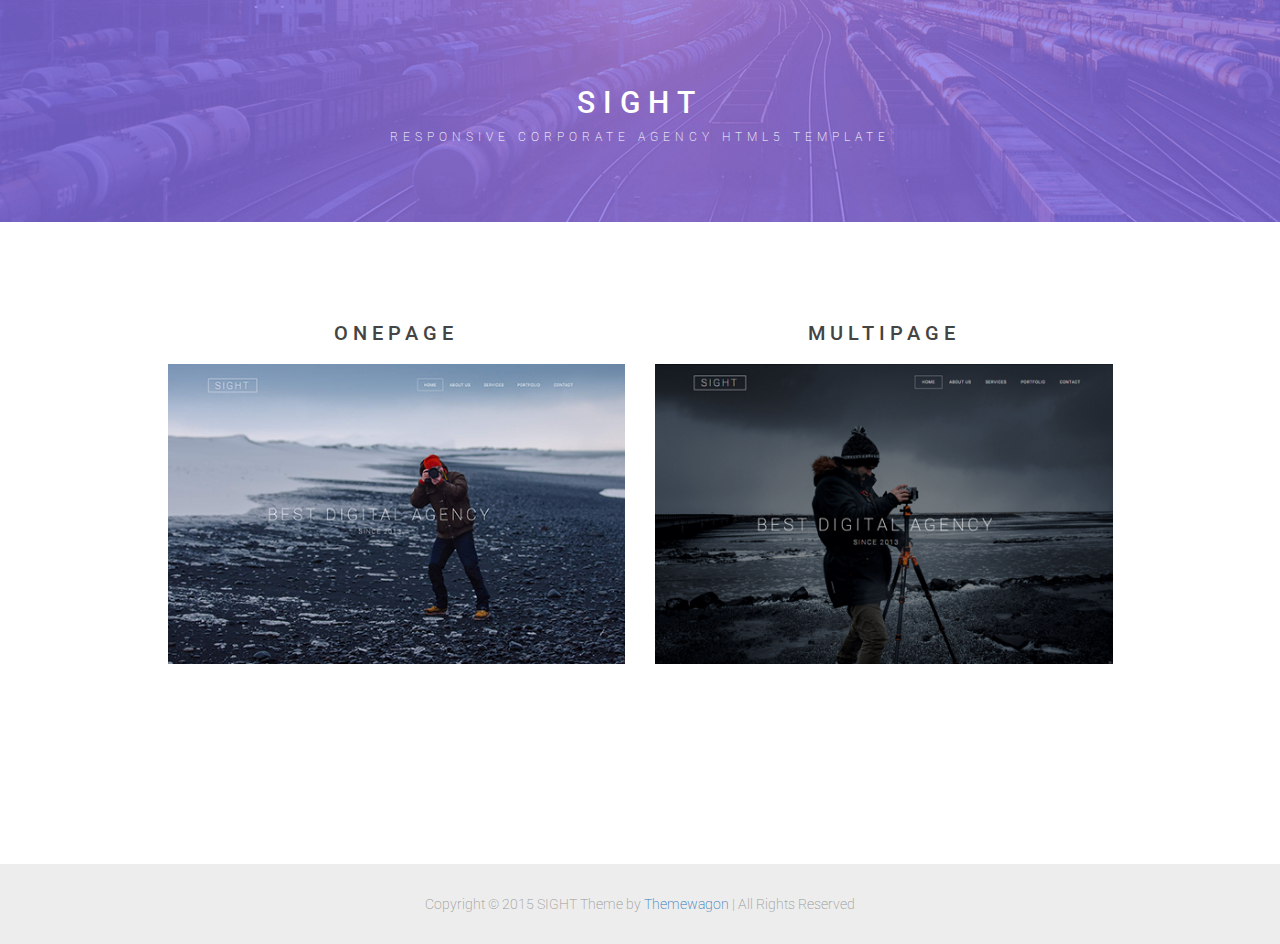
<file: index-old.html>
<!DOCTYPE html>
<!--[if IE 7 ]><html class="ie ie7 lte9 lte8 lte7" lang="en-US"><![endif]-->
<!--[if IE 8]><html class="ie ie8 lte9 lte8" lang="en-US">	<![endif]-->
<!--[if IE 9]><html class="ie ie9 lte9" lang="en-US"><![endif]-->
<!--[if (gt IE 9)|!(IE)]><!-->
<html class="noIE" lang="en-US">
<!--<![endif]-->
	<head>
		<!-- meta -->
			<meta http-equiv="X-UA-Compatible" content="IE=edge">
			<meta http-equiv="Content-Type" content="text/html; charset=UTF-8"/>
			<meta name="viewport" content="width=device-width, initial-scale = 1.0, maximum-scale=1.0, user-scalable=no"/>
		<title>S I G H T</title>

		<link rel="stylesheet" href="assets/css/bootstrap.min.css">
		<link rel="stylesheet" href="assets/css/sight.css">
	    <!-- HTML5 shim and Respond.js IE8 support of HTML5 elements and media queries -->
			<!--[if lt IE 9]>
				<script src="assets/js/html5shiv.js"></script>
				<script src="assets/js/respond.js"></script>
			<![endif]-->

			<!--[if IE 8]>
		    	<script src="assets/js/selectivizr.js"></script>
		    <![endif]-->
	</head>

<body>
<!-- Section Background -->
	<section class="section-background">
		<div class="sight">
			<h1 class="title">
				sight
			</h1>
			<p class="subtitle">
				responsive corporate agency html5 template
			</p>
		</div>
	</section> <!-- /.section-background -->

	<section class="main">
		<div class="container">
			<div class="row">
				<div class="col-md-10 col-md-offset-1">
					<div class="row">
						<div class="col-md-6">
							<div class="pages">
								<h2 class="page-title">
									onepage
								</h2>
								<a href="index-one-page.html" target="_blink">
									<img src="assets/images/sight-1.png" alt="page" class="page-img img-responsive">	
								</a>
							</div>
						</div> <!-- /.col-md-6 -->
						<div class="col-md-6">
							<div class="pages">
								<h2 class="page-title">
									multipage
								</h2>
								<a href="index-multipage.html" target="_blink">
									<img src="assets/images/sight-2.png" alt="page" class="page-img img-responsive">
								</a>
							</div>
						</div> <!-- /.col-md-6 -->
					</div> <!-- .row -->
				</div> <!-- /.col-md-10 -->
			</div> <!-- /.row -->
		</div> <!-- /.container -->
	</section> <!-- /.main -->

	<footer>
		<p class="copy">
			Copyright &copy; 2015 SIGHT Theme by <a href="http://www.themewagon.com">Themewagon</a> | All Rights Reserved
		</p>
	</footer>


	<script src="assets/js/jquery-1.11.2.min.js"></script>
    <script src="assets/js/bootstrap.min.js"></script>

</body>
</html>
</file>
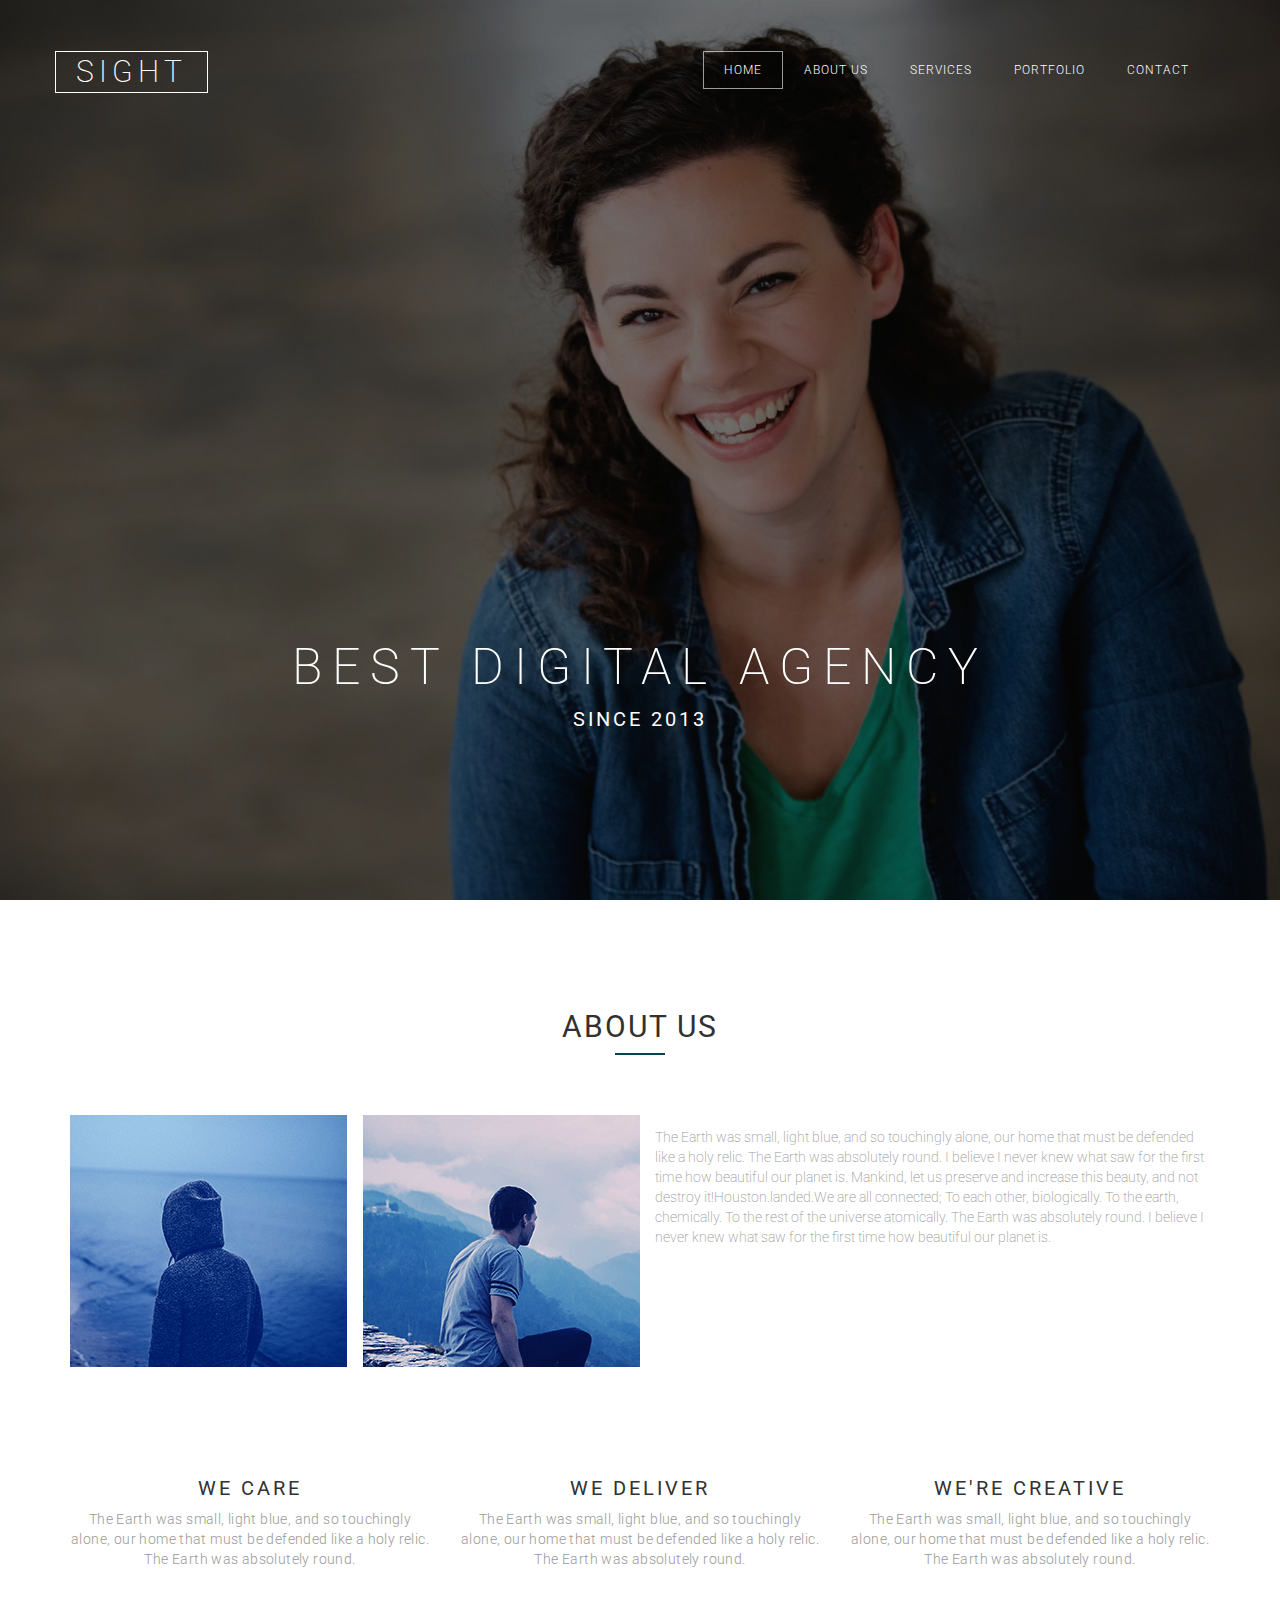
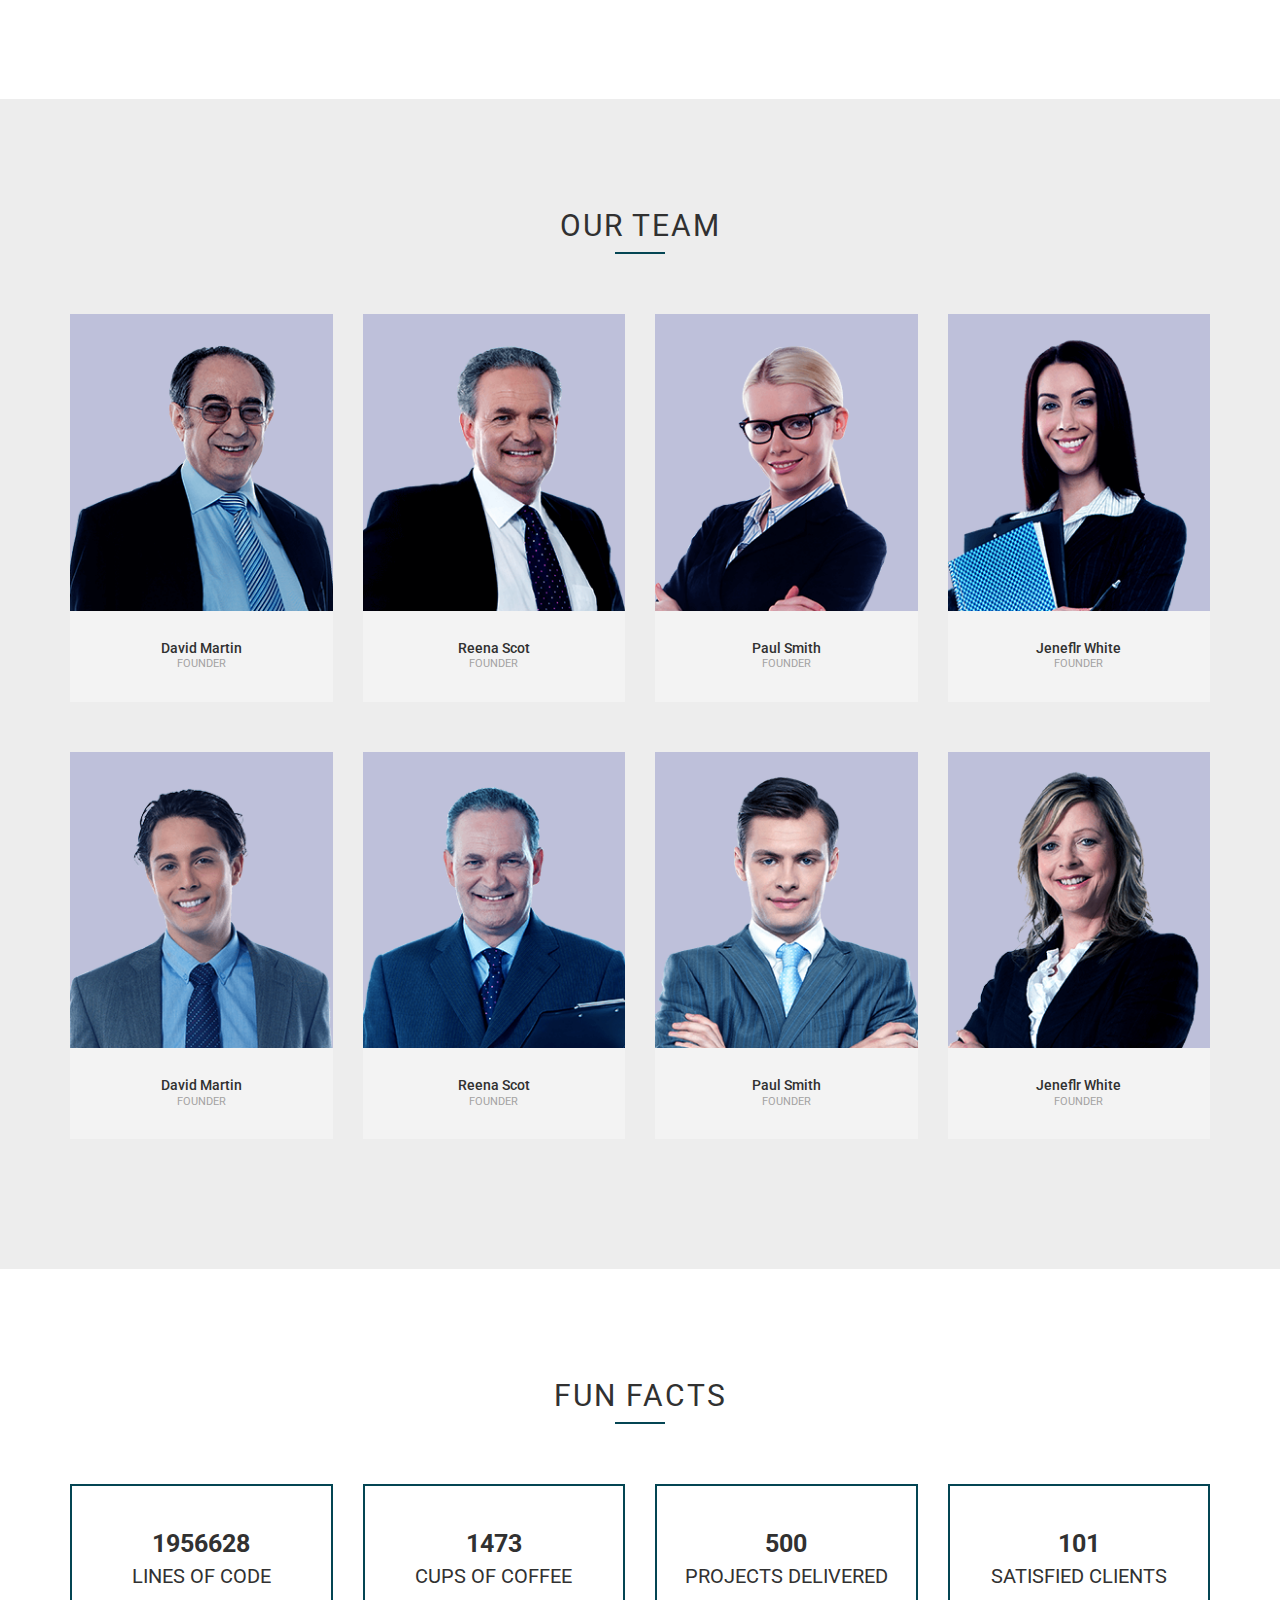
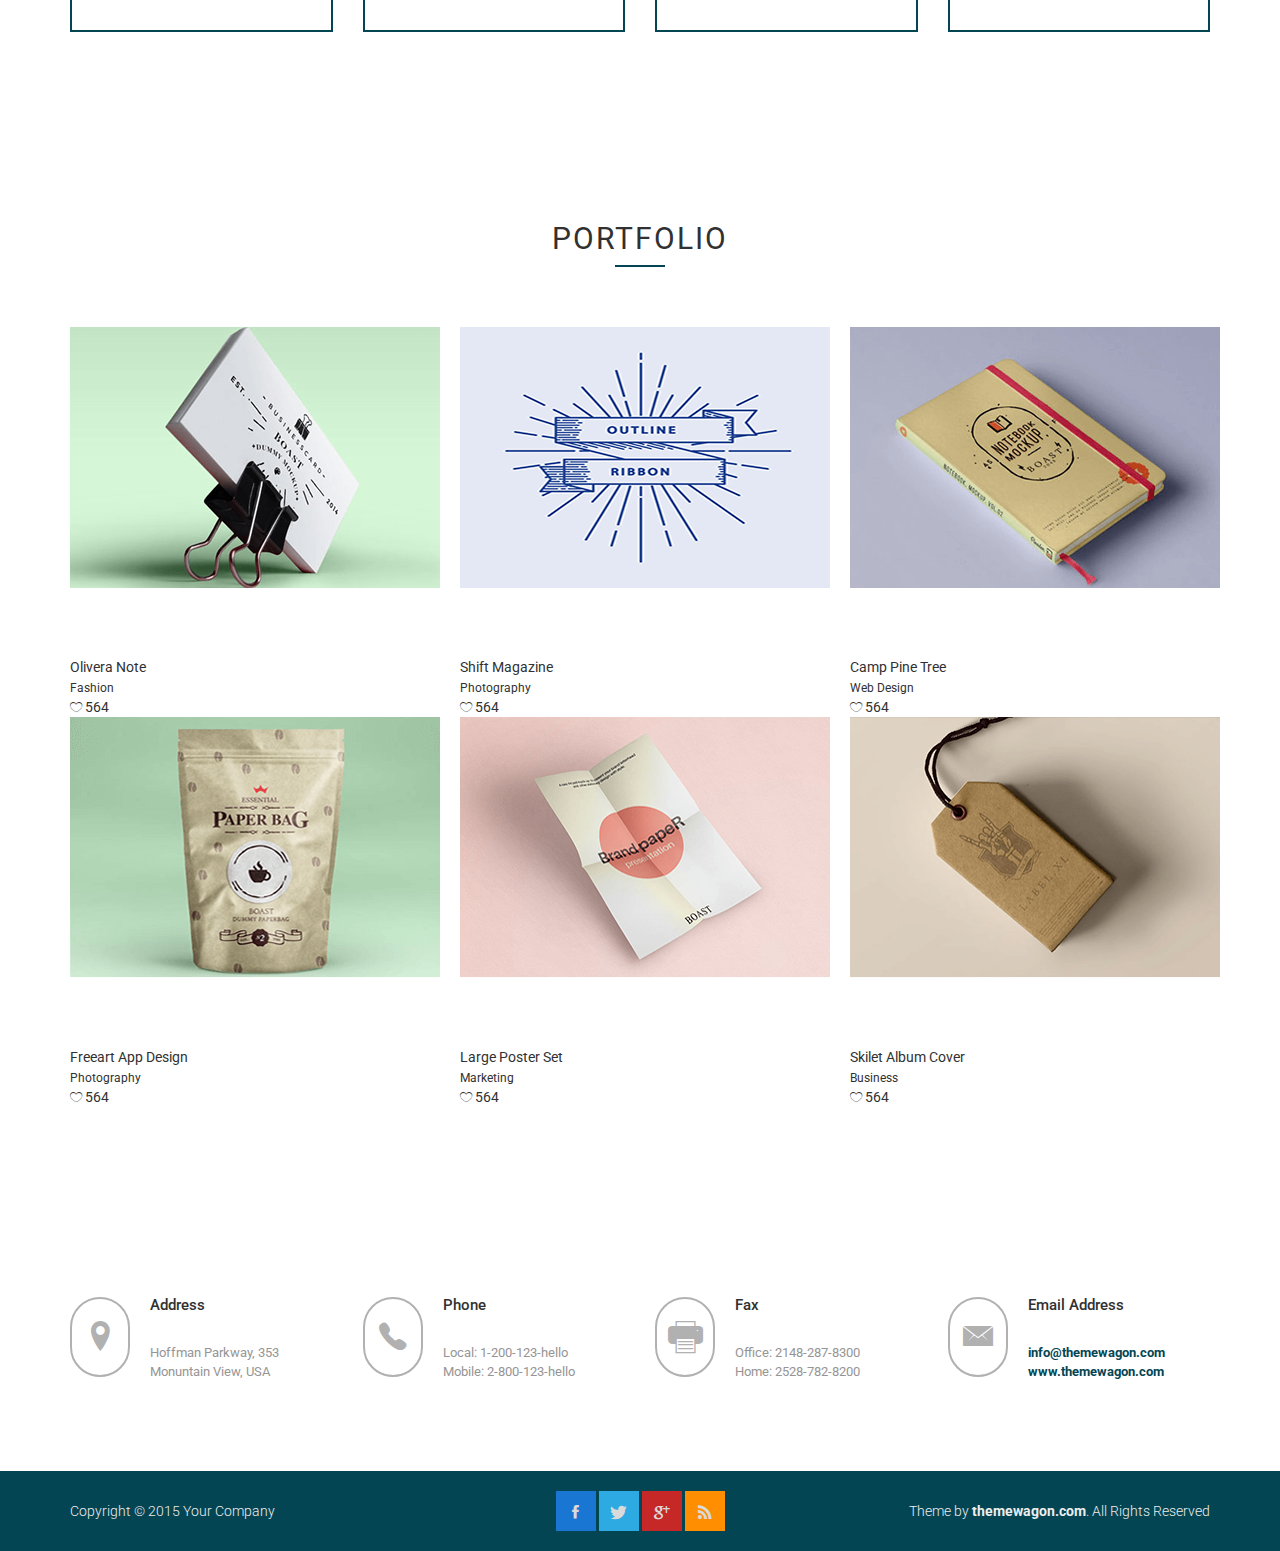
<file: index-one-page.html>
<!DOCTYPE html>
<!--[if IE 7 ]><html class="ie ie7 lte9 lte8 lte7" lang="en-US"><![endif]-->
<!--[if IE 8]><html class="ie ie8 lte9 lte8" lang="en-US">	<![endif]-->
<!--[if IE 9]><html class="ie ie9 lte9" lang="en-US"><![endif]-->
<!--[if (gt IE 9)|!(IE)]><!-->
<html class="noIE" lang="en-US">
<!--<![endif]-->
	<head>
		<!-- meta -->
			<meta http-equiv="X-UA-Compatible" content="IE=edge">
			<meta http-equiv="Content-Type" content="text/html; charset=UTF-8"/>
			<meta name="viewport" content="width=device-width, initial-scale = 1.0, maximum-scale=1.0, user-scalable=no"/>
		<title>S I G H T</title>

		<link rel="stylesheet" href="assets/css/bootstrap.min.css">
		<link rel="stylesheet" href="assets/css/ionicons.min.css">
		<link rel="stylesheet" href="assets/css/owl.carousel.css">
		<link rel="stylesheet" href="assets/css/owl.theme.css">
	    <link rel="stylesheet" href="assets/css/main.css">
	    <link rel="stylesheet" href="assets/css/about.css">
	    <link rel="stylesheet" href="assets/css/contact.css">
	    <link rel="stylesheet" href="assets/css/service.css">
	    <link rel="stylesheet" href="assets/css/one-page-style.css">
	    <!-- HTML5 shim and Respond.js IE8 support of HTML5 elements and media queries -->
			<!--[if lt IE 9]>
				<script src="assets/js/html5shiv.js"></script>
				<script src="assets/js/respond.js"></script>
			<![endif]-->

			<!--[if IE 8]>
		    	<script src="assets/js/selectivizr.js"></script>
		    <![endif]-->
	</head>
<body data-spy="scroll" data-target="#bs-example-navbar-collapse-1">

<!-- Home -->
	<section class="header" id="header">
		
		<nav class="navbar navbar-default" id="navigation-bar">
			<div class="container">
			<!-- Brand and toggle get grouped for better mobile display -->
				<div class="navbar-header">
					<button type="button" class="navbar-toggle collapsed" data-toggle="collapse" data-target="#bs-example-navbar-collapse-1" aria-expanded="false">
						<span class="sr-only">Toggle navigation</span>
						<span class="icon-bar"></span>
						<span class="icon-bar"></span>
						<span class="icon-bar"></span>
					</button>
					<a class="navbar-brand" href="index-one-page.html">SIGHT</a>
				</div> <!-- /.navbar-header -->

		    <!-- Collect the nav links, forms, and other content for toggling -->
			    <div class="collapse navbar-collapse" id="bs-example-navbar-collapse-1">
					<ul class="nav navbar-nav navbar-right">
						<li><a href="#header">home</a></li>
						<li><a href="#about">about us</a></li>
						<li><a href="#service">services</a></li>
						<li><a href="#portfolio">portfolio</a></li>
						<li><a href="#contact">contact</a></li>
					</ul> <!-- /.nav -->
			    </div><!-- /.navbar-collapse -->
		  	</div><!-- /.container -->
		</nav>
		<div class="container">
			<div class="header-table">
				<div class="header-wrapper">
					<h1 class="header-title">
						best digital agency
					</h1>
					<p class="header-subtitle">
						since 2013
					</p>
				</div> <!-- /.header-wrapper -->
			</div>
		</div> <!-- /.container -->
	</section> <!-- /#header -->


<!-- About Us -->
	<section class="about" id="about">
		<div class="container section-wrapper">
			<h2 class="section-title black">
				about us
			</h2> <!-- /.section-title -->
			<div class="underline purple"></div>	
			<div class="row">
				<div class="col-md-3 col-sm-6">
					<img src="assets/images/about-1.png" alt="about" class="about-img">
				</div> <!-- /.col-md-3 -->
				<div class="col-md-3 col-sm-6">
					<img src="assets/images/about-2.png" alt="about" class="about-img">
				</div> <!-- /.col-md-3 -->

				<div class="col-md-6 col-sm-12">
					<p class="about-detail">
						The Earth was small, light blue, and so touchingly alone, our home that must be defended like a holy relic. The Earth was absolutely round. I believe I never knew what  saw for the first time how beautiful our planet is. Mankind, let us preserve and increase this beauty, and not destroy it!Houston.landed.We are all connected; To each other, biologically. To the earth, chemically. To the rest of the universe atomically. The Earth was absolutely round. I believe I never knew what  saw for the first time how beautiful our planet is. 
					</p> <!-- /.about-detail -->
				</div> <!-- /.col-md-6 -->

			</div> <!-- /.row -->

			<div class="row">
			
				<div class="col-sm-4">
					<h3 class="section-item-title">
						we care
					</h3>
					<p class="section-item-detail">
						The Earth was small, light blue, and so touchingly alone, our home that must be defended like a holy relic. The Earth was absolutely round.
					</p>
				</div>
				<div class="col-sm-4">
					<h3 class="section-item-title">
						we deliver
					</h3>
					<p class="section-item-detail">
						The Earth was small, light blue, and so touchingly alone, our home that must be defended like a holy relic. The Earth was absolutely round.
					</p>
				</div>
				<div class="col-sm-4">
					<h3 class="section-item-title">
						we're creative
					</h3>
					<p class="section-item-detail">
						The Earth was small, light blue, and so touchingly alone, our home that must be defended like a holy relic. The Earth was absolutely round.
					</p>
				</div>	
			</div> <!-- /.row -->

		</div> <!-- /.container -->
	</section> <!-- /.about -->


<!-- Our Team -->
	<section class="team">
		<div class="container section-wrapper">
			<h2 class="section-title black">
				our team
			</h2> <!-- /.section-title -->
			<div class="underline purple"></div>
			<div class="row">
				<div class="col-sm-3 col-xs-6">
					<div class="team-item">
						<img src="assets/images/team-1.png" alt="team-image" class="team-img">
						<h4 class="team-item-name">
							David Martin
						</h4>
						<p class="team-item-id">
							founder
						</p>
					</div> <!-- /.team-item -->
				</div> <!-- /.col-md-3 -->

				<div class="col-sm-3 col-xs-6">
					<div class="team-item">
						<img src="assets/images/team-2.png" alt="team-image" class="team-img">
						<h4 class="team-item-name">
							Reena Scot
						</h4>
						<p class="team-item-id">
							founder
						</p>
					</div> <!-- /.team-item -->
				</div> <!-- /.col-md-3 -->
				<div class="col-sm-3 col-xs-6">
					<div class="team-item">
						<img src="assets/images/team-3.png" alt="team-image" class="team-img">
						<h4 class="team-item-name">
							Paul Smith
						</h4>
						<p class="team-item-id">
							founder
						</p>
					</div> <!-- /.team-item -->
				</div> <!-- /.col-md-3 -->
				<div class="col-sm-3 col-xs-6">
					<div class="team-item">
						<img src="assets/images/team-4.png" alt="team-image" class="team-img">
						<h4 class="team-item-name">
							Jeneflr White
						</h4>
						<p class="team-item-id">
							founder
						</p>
					</div> <!-- /.team-item -->
				</div> <!-- /.col-md-3 -->
				<div class="col-sm-3 col-xs-6">
					<div class="team-item">
						<img src="assets/images/team-5.png" alt="team-image" class="team-img">
						<h4 class="team-item-name">
							David Martin
						</h4>
						<p class="team-item-id">
							founder
						</p>
					</div> <!-- /.team-item -->
				</div> <!-- /.col-md-3 -->
				<div class="col-sm-3 col-xs-6">
					<div class="team-item">
						<img src="assets/images/team-6.png" alt="team-image" class="team-img">
						<h4 class="team-item-name">
							Reena Scot
						</h4>
						<p class="team-item-id">
							founder
						</p>
					</div> <!-- /.team-item -->
				</div> <!-- /.col-md-3 -->
				<div class="col-sm-3 col-xs-6">
					<div class="team-item">
						<img src="assets/images/team-7.png" alt="team-image" class="team-img">
						<h4 class="team-item-name">
							Paul Smith
						</h4>
						<p class="team-item-id">
							founder
						</p>
					</div> <!-- /.team-item -->
				</div> <!-- /.col-md-3 -->
				<div class="col-sm-3 col-xs-6">
					<div class="team-item">
						<img src="assets/images/team-8.png" alt="team-image" class="team-img">
						<h4 class="team-item-name">
							Jeneflr White
						</h4>
						<p class="team-item-id">
							founder
						</p>
					</div> <!-- /.team-item -->
				</div> <!-- /.col-md-3 -->
				
			</div> <!-- /.row -->
		</div> <!-- /.container -->
	</section> <!-- /.team -->


<!-- Note -->
	<section class="note purple">
		<div class="container section-wrapper text-center">
			<p class="quote">
				“When you’re a carpenter making a beautiful chest of drawers, you’re not going to use a piece of plywood on the back, even though it faces the wall and nobody will see it. You’ll know it’s there, so you’re going to use a beautiful piece of wood on the back. For you to sleep well at night, the aesthetic, the quality, has to be carried all the way through.”
			</p> <!-- /.quote -->
			<div class="quoter">Steve Jobs</div>
		</div> <!-- /.container -->
	</section> <!-- /.note -->
	

<!-- Fan Facts -->
	<section class="fun">
		<div class="container section-wrapper">
		<h2 class="section-title black">
				Fun Facts
			</h2> <!-- /.section-title -->
			<div class="underline purple"></div>	
			<div class="row">
				<div class="col-sm-3 col-xs-6">
					<div class="fun-box">
						<div class="number">
							1956628
						</div>
						<div class="number-title">
							lines of code
						</div>
					</div> <!-- /.fun-box -->
				</div> <!-- /.col-md-3 -->
				<div class="col-sm-3 col-xs-6">
					<div class="fun-box">
						<div class="number">
							1473
						</div>
						<div class="number-title">
							cups of coffee
						</div>
					</div> <!-- /.fun-box -->
				</div> <!-- /.col-md-3 -->
				<div class="col-sm-3 col-xs-6">
					<div class="fun-box">
						<div class="number">
							500
						</div>
						<div class="number-title">
							projects delivered
						</div>
					</div> <!-- /.fun-box -->
				</div> <!-- /.col-md-3 -->
				<div class="col-sm-3 col-xs-6">
					<div class="fun-box">
						<div class="number">
							101
						</div>
						<div class="number-title">
							satisfied clients
						</div>
					</div> <!-- /.fun-box -->
				</div> <!-- /.col-md-3 -->
			</div> <!-- /.row -->
		</div> <!-- /.container -->
	</section> <!-- /.fun -->


<!-- Our Services -->
	<section class="service" id="service">
		<div class="container">
			<div class="_section-wrapper">
				<h2 class="section-title black">
					our services
				</h2> <!-- /.section-title -->
				<div class="underline purple"></div>
				<div class="row">
					<div class="">
						<img src="assets/images/service.png" alt="service" class="service-img img-responsive">
					</div>
					<div class="col-md-offset-4 col-md-8 col-sm-12 services">
						<div class="row">
							<div class="col-xs-6 col-sm-4">
								<div class="service-item">
									<h3 class="section-item-title">
										free delivery
									</h3>
									<p class="section-item-detail">
										The Earth was small, light blue, and so touchingly alone, our home that must be so painful.
									</p>
								</div> <!-- /.service-item -->
							</div>
							<div class="col-xs-6 col-sm-4">
								<div class="service-item">
									<h3 class="section-item-title">
										refund money
									</h3>
									<p class="section-item-detail">
										The Earth was small, light blue, and so touchingly alone, our home that must be so painful.
									</p>
								</div> <!-- /.service-item -->
							</div>
							<div class="col-xs-6 col-sm-4">
								<div class="service-item">
									<h3 class="section-item-title">
										24/7 support
									</h3>
									<p class="section-item-detail">
										The Earth was small, light blue, and so touchingly alone, our home that must be so painful.
									</p>
								</div> <!-- /.service-item -->
							</div>
							<div class="col-xs-6 col-sm-4">
								<div class="service-item">
									<h3 class="section-item-title">
										summer offer
									</h3>
									<p class="section-item-detail">
										The Earth was small, light blue, and so touchingly alone, our home that must be so painful.
									</p>
								</div> <!-- /.service-item -->
							</div>
							<div class="col-xs-6 col-sm-4">
								<div class="service-item">
									<h3 class="section-item-title">
										winter offer
									</h3>
									<p class="section-item-detail">
										The Earth was small, light blue, and so touchingly alone, our home that must be so painful.
									</p>
								</div> <!-- /.service-item -->
							</div>
							<div class="col-xs-6 col-sm-4">
								<div class="service-item">
									<h3 class="section-item-title">
										best gift
									</h3>
									<p class="section-item-detail">
										The Earth was small, light blue, and so touchingly alone, our home that must be so painful.
									</p>
								</div> <!-- /.service-item -->
							</div>
						</div> <!-- /.row -->
					</div> <!-- /.col-md-6 -->
				</div> <!-- /.row -->
			</div> <!-- /.section-wrapper -->
		</div> <!-- /.container -->
	</section> <!-- /.service -->

	
<!-- Twitter Feed -->
	<section class="twitter-feed purple">
		<div class="container section-wrapper">
			<div class="section-title">
				twitter feed
			</div> <!-- /.section-title -->
			<div class="underline white"></div>
			<div class="owl-carousel twitter-owl">
				<div class="item">
					<p class="day">12 days ago</p>
					<p class="feed">
						We are glad to introduce our first HTML5/CSS3 Template called “PATROS” -http://t.co/mL9rufE7h8 @designscrazed @W3layouts @freshdesignweb
					</p>
					<div class="options">
						<a href="#"><span><i class="ion-reply"></i> replay</span></a>
						<a href="#"><span><i class="ion-social-twitter"></i> retweet</span></a>
						<a href="#"><span><i class="ion-heart"></i> favorite</span></a>
					</div>
				</div> <!-- /.item -->
				<div class="item">
					<p class="day">12 days ago</p>
					<p class="feed">
						We are glad to introduce our first HTML5/CSS3 Template called “PATROS” -http://t.co/mL9rufE7h8 @designscrazed @W3layouts @freshdesignweb
					</p>
					<div class="options">
						<a href="#"><span><i class="ion-reply"></i> replay</span></a>
						<a href="#"><span><i class="ion-social-twitter"></i> retweet</span></a>
						<a href="#"><span><i class="ion-heart"></i> favorite</span></a>
					</div>
				</div> <!-- /.item -->
				<div class="item">
					<p class="day">20 days ago</p>
					<p class="feed">
						We are glad to introduce our first HTML5/CSS3 Template called “PATROS” -http://t.co/mL9rufE7h8 @designscrazed @W3layouts @freshdesignweb
					</p>
					<div class="options">
						<a href="#"><span><i class="ion-reply"></i> replay</span></a>
						<a href="#"><span><i class="ion-social-twitter"></i> retweet</span></a>
						<a href="#"><span><i class="ion-heart"></i> favorite</span></a>
					</div>
				</div> <!-- /.item -->
				<div class="item">
					<p class="day">5 days ago</p>
					<p class="feed">
						We are glad to introduce our first HTML5/CSS3 Template called “PATROS” -http://t.co/mL9rufE7h8 @designscrazed @W3layouts @freshdesignweb
					</p>
					<div class="options">
						<a href="#"><span><i class="ion-reply"></i> replay</span></a>
						<a href="#"><span><i class="ion-social-twitter"></i> retweet</span></a>
						<a href="#"><span><i class="ion-heart"></i> favorite</span></a>
					</div>
				</div> <!-- /.item -->
			</div> <!-- /.owl-carousel -->
		</div> <!-- /.container -->
	</section> <!-- /.twitter-feed -->


<!-- Portfolio -->
	<section class="portfolio" id="portfolio">
		<div class="container section-wrapper">
			<h2 class="section-title black">
				portfolio
			</h2> <!-- /.section-title -->
			<div class="underline purple"></div>
			<div class="row">
				<div class="col-sm-4 col-xs-6">
					<div class="portfolio-item">
						<div class="portfolio-img">
							<img src="assets/images/port-1.png" alt="port-1" class="port-item">
							<div class="portfolio-img-hover">
								<a href="#"><img src="assets/images/plus.png" alt="plus" class="plus"></a>
							</div> <!-- /.portfolio-img-hover -->
						</div> <!-- /.portfolio-img -->
						<div class="portfolio-item-details">
							<div class="portfolio-item-name">
								Olivera Note <br><small>Fashion</small>
							</div> <!-- /.portfolio-item-name -->
							<div class="port-heart">
								<i class="ion-ios-heart-outline"></i> 564
							</div> <!-- /.port-heart -->
						</div> <!-- /.portfolio-item-details -->
					</div> <!-- /.portfolio-item -->
				</div> <!-- /.col-md-4 -->
				<div class="col-sm-4 col-xs-6">
					<div class="portfolio-item">
						<div class="portfolio-img">
							<img src="assets/images/port-2.png" alt="port-2" class="port-item">
							<div class="portfolio-img-hover">
								<a href="#"><img src="assets/images/plus.png" alt="plus" class="plus"></a>
							</div> <!-- /.portfolio-img-hover -->
						</div> <!-- /.portfolio-img -->
						<div class="portfolio-item-details">
							<div class="portfolio-item-name">
								Shift Magazine <br><small>Photography</small>
							</div> <!-- /.portfolio-item-name -->
							<div class="port-heart">
								<i class="ion-ios-heart-outline"></i> 564
							</div> <!-- /.port-heart -->
						</div> <!-- /.portfolio-item-details -->
					</div> <!-- /.portfolio-item -->
				</div> <!-- /.col-md-4 -->
				<div class="col-sm-4 col-xs-6">
					<div class="portfolio-item">
						<div class="portfolio-img">
							<img src="assets/images/port-3.png" alt="port-3" class="port-item">
							<div class="portfolio-img-hover">
								<a href="#"><img src="assets/images/plus.png" alt="plus" class="plus"></a>
							</div> <!-- /.portfolio-img-hover -->
						</div> <!-- /.portfolio-img -->
						<div class="portfolio-item-details">
							<div class="portfolio-item-name">
								Camp Pine Tree <br><small>Web Design</small>
							</div> <!-- /.portfolio-item-name -->
							<div class="port-heart">
								<i class="ion-ios-heart-outline"></i> 564
							</div> <!-- /.port-heart -->
						</div> <!-- /.portfolio-item-details -->
					</div> <!-- /.portfolio-item -->
				</div> <!-- /.col-md-4 -->
				<div class="col-sm-4 col-xs-6">
					<div class="portfolio-item">
						<div class="portfolio-img">
							<img src="assets/images/port-4.png" alt="port-4" class="port-item">
							<div class="portfolio-img-hover">
								<a href="#"><img src="assets/images/plus.png" alt="plus" class="plus"></a>
							</div> <!-- /.portfolio-img-hover -->
						</div> <!-- /.portfolio-img -->
						<div class="portfolio-item-details">
							<div class="portfolio-item-name">
								Freeart App Design <br><small>Photography</small>
							</div> <!-- /.portfolio-item-name -->
							<div class="port-heart">
								<i class="ion-ios-heart-outline"></i> 564
							</div> <!-- /.port-heart -->
						</div> <!-- /.portfolio-item-details -->
					</div> <!-- /.portfolio-item -->
				</div> <!-- /.col-md-4 -->
				<div class="col-sm-4 col-xs-6">
					<div class="portfolio-item">
						<div class="portfolio-img">
							<img src="assets/images/port-5.png" alt="port-5" class="port-item">
							<div class="portfolio-img-hover">
								<a href="#"><img src="assets/images/plus.png" alt="plus" class="plus"></a>
							</div> <!-- /.portfolio-img-hover -->
						</div> <!-- /.portfolio-img -->
						<div class="portfolio-item-details">
							<div class="portfolio-item-name">
								Large Poster Set <br><small>Marketing</small>
							</div> <!-- /.portfolio-item-name -->
							<div class="port-heart">
								<i class="ion-ios-heart-outline"></i> 564
							</div> <!-- /.port-heart -->
						</div> <!-- /.portfolio-item-details -->
					</div> <!-- /.portfolio-item -->
				</div> <!-- /.col-md-4 -->
				<div class="col-sm-4 col-xs-6">
					<div class="portfolio-item">
						<div class="portfolio-img">
							<img src="assets/images/port-6.png" alt="port-6" class="port-item">
							<div class="portfolio-img-hover">
								<a href="#"><img src="assets/images/plus.png" alt="plus" class="plus"></a>
							</div> <!-- /.portfolio-img-hover -->
						</div> <!-- /.portfolio-img -->
						<div class="portfolio-item-details">
							<div class="portfolio-item-name">
								Skilet Album Cover <br><small>Business</small>
							</div> <!-- /.portfolio-item-name -->
							<div class="port-heart">
								<i class="ion-ios-heart-outline"></i> 564
							</div> <!-- /.port-heart -->
						</div> <!-- /.portfolio-item-details -->
					</div> <!-- /.portfolio-item -->
				</div> <!-- /.col-md-4 -->
			</div> <!-- /.row -->
		</div> <!-- /.container -->
	</section> <!-- /.portfolio -->


<!-- Price Table -->
	<section class="price-table">
		<div class="container section-wrapper">
			<h2 class="section-title black">
				Price table
			</h2> <!-- /.section-title -->
			<div class="underline purple"></div>
			<div class="row">
				<div class="col-sm-10 col-sm-offset-1">

					<div class="row">
						<div class="col-sm-3">
							<div class="price-title">
								Standard <br>
								<span>$/Month</span>
							</div>
							<ul class="price-list">
								<li>5 Products</li>
								<li>20 Pages Galleries</li>
								<li>500 GB Bandwidth</li>
								<li>Developer Platform</li>
								<li>Mobile Website and Store</li>
								<li>Custom Domain Free</li>
								<li>24/7 Customer Support</li>
								<li class="text-center">
									<button class="btn btn-default custom-btn-default">
										Get Started Now
									</button>
								</li>
							</ul>
						</div>

						<div class="col-sm-3">
							<div class="price-title">
								Standard <br>
								<span>$/Month</span>
							</div>
							<ul class="price-list">
								<li>5 Products</li>
								<li>20 Pages Galleries</li>
								<li>500 GB Bandwidth</li>
								<li>Developer Platform</li>
								<li>Mobile Website and Store</li>
								<li>Custom Domain Free</li>
								<li>24/7 Customer Support</li>
								<li class="text-center">
									<button class="btn btn-default custom-btn-default">
										Get Started Now
									</button>
								</li>
							</ul>
						</div>

						<div class="col-sm-3">
							<div class="price-title">
								Standard <br>
								<span>$/Month</span>
							</div>
							<ul class="price-list">
								<li>5 Products</li>
								<li>20 Pages Galleries</li>
								<li>500 GB Bandwidth</li>
								<li>Developer Platform</li>
								<li>Mobile Website and Store</li>
								<li>Custom Domain Free</li>
								<li>24/7 Customer Support</li>
								<li class="text-center">
									<button class="btn btn-default custom-btn-default">
										Get Started Now
									</button>
								</li>
							</ul>
						</div>

						<div class="col-sm-3">
							<div class="price-title">
								Standard <br>
								<span>$/Month</span>
							</div>
							<ul class="price-list">
								<li>5 Products</li>
								<li>20 Pages Galleries</li>
								<li>500 GB Bandwidth</li>
								<li>Developer Platform</li>
								<li>Mobile Website and Store</li>
								<li>Custom Domain Free</li>
								<li>24/7 Customer Support</li>
								<li class="text-center">
									<button class="btn btn-default custom-btn-default">
										Get Started Now
									</button>
								</li>
							</ul>
						</div>
					</div> <!-- /.row -->

				</div>
			</div> <!-- /.row -->
		</div> <!-- /.container -->
	</section> <!-- /.price-table -->


<!-- Testimonial -->
	<section class="testimonial">
		<div class="container section-wrapper">
			<div class="section-title">
				testmonials
			</div> <!-- /.section-title -->
			<div class="underline white"></div>
			<div class="owl-carousel testimonial-owl">
				<div class="item">
					<p class="testimonial-detail">
						The Department of Computer Science and Engineering, Islamic University of Technology(IUT), is one of the 
					</p>
					<div class="test-name">
						<strong>Mohoshin Ahmed</strong> <br>
						ROX THEME
					</div>
				</div> <!-- /.item -->
				<div class="item">
					<p class="testimonial-detail">
						The Department of Computer Science and Engineering, Islamic University of Technology(IUT), is one of the 
					</p>
					<div class="test-name">
						<strong>Mohoshin Ahmed</strong> <br>
						ROX THEME
					</div>
				</div> <!-- /.item -->
				<div class="item">
					<p class="testimonial-detail">
						The Department of Computer Science and Engineering, Islamic University of Technology(IUT), is one of the 
					</p>
					<div class="test-name">
						<strong>Mohoshin Ahmed</strong> <br>
						ROX THEME
					</div>
				</div> <!-- /.item -->
			</div> <!-- /.owl-carousel -->
		</div> <!-- /.container -->
	</section> <!-- /.testimonial -->


<!-- Add -->
	<section class="section-wrapper add container">
		<div class="owl-carousel add-owl">
				<div class="item">
					<img src="assets/images/add-1.png" alt="add" class="add-item">
				</div> <!-- /.item -->
				<div class="item">
					<img src="assets/images/add-2.png" alt="add" class="add-item">
				</div> <!-- /.item -->
				<div class="item">
					<img src="assets/images/add-3.png" alt="add" class="add-item">
				</div> <!-- /.item -->
				<div class="item">
					<img src="assets/images/add-4.png" alt="add" class="add-item">
				</div> <!-- /.item -->
				<div class="item">
					<img src="assets/images/add-1.png" alt="add" class="add-item">
				</div> <!-- /.item -->
				<div class="item">
					<img src="assets/images/add-2.png" alt="add" class="add-item">
				</div> <!-- /.item -->
				<div class="item">
					<img src="assets/images/add-3.png" alt="add" class="add-item">
				</div> <!-- /.item -->
				<div class="item">
					<img src="assets/images/add-4.png" alt="add" class="add-item">
				</div> <!-- /.item -->
			</div> <!-- /.owl-carousel -->
	</section>


<!-- Contact with us -->
	<section class="contact section-wrapper" id="contact">
		<div class="container">
			<div class="row">
	            <div class="col-md-3 contact-item col-sm-6 col-xs-12">
	                <i class="ion-location"></i>
	                <h3>Address</h3>
	                <p class="contact">
	                    Hoffman Parkway, 353 <br>
	                    Monuntain View, USA
	                </p>
	            </div>
	            <div class="col-md-3 contact-item col-sm-6 col-xs-12">
	                <i class="ion-ios-telephone"></i>
	                <h3>Phone</h3>
	                <p class="contact">
	                    Local: 1-200-123-hello <br>
	                    Mobile: 2-800-123-hello
	                </p>
	            </div>
	            <div class="col-md-3 contact-item col-sm-6 col-xs-12">
	                <i class="ion-printer"></i>
	                <h3>Fax</h3>
	                <p class="contact">
	                    Office: 2148-287-8300 <br>
	                    Home: 2528-782-8200
	                </p>
	            </div>
	            <div class="col-md-3 contact-item col-sm-6 col-xs-12">
	                <i class="ion-ios-email"></i>
	                <h3>Email Address</h3>
	                <p class="contact">
	                    <a href="mailto:info@themewagon.com">info@themewagon.com</a> <br>
	                    <a href="www.themewagon.com">www.themewagon.com</a>
	                </p>
	            </div>


	        </div> <!-- /.row -->
	        <form class="row form">
                <h3>Leave A Message</h3>
                <div class="col-sm-4 col-xs-12 form-group">
                    <label class="sr-only">Name</label>
                    <input name="name" class="form-control" type="text" placeholder="First Name">
                </div> <!-- /.form-group -->
                <div class="col-sm-4 col-xs-12 form-group">
                    <label class="sr-only">Email</label>
                    <input name="email" class="form-control" type="email" placeholder="Email address">
                </div> <!-- /.form-group -->
                <div class="col-sm-4 col-xs-12 form-group">
                    <label class="sr-only">Website</label>
                    <input name="website" class="form-control" type="text" placeholder="Your website">
                </div> <!-- /.form-group -->
                <div class="row">
                    <div class="col-md-12 col-xs-12 form-group">
                        <label class="sr-only">Message</label>
                        <textarea class="message form-control" placeholder="Write message"></textarea>
                    </div> <!-- /.form-group -->
                    <input class="btn btn-sub" type="submit" value="Send Message">
                </div>
            </form> <!-- /.row -->
		</div> <!-- /.container -->
	</section> <!-- /.contact -->


<!-- Footer -->
	<footer>
		<div class="container">
			<div class="row">
				<div class="col-sm-4">
					<div class="copy">
						Copyright &copy; 2015 Your Company
					</div>
				</div>
				<div class="col-sm-4 text-center">
					<div class="social-icon">
						<a href="#">
							<div class="icon fb">
								<i class="ion-social-facebook"></i>
							</div>
						</a>
						<a href="#">
							<div class="icon twitter">
								<i class="ion-social-twitter"></i>
							</div>
						</a>
						<a href="#">
							<div class="icon google">
								<i class="ion-social-googleplus"></i>
							</div>
						</a>
						<a href="#">
							<div class="icon rss">
								<i class="ion-social-rss"></i>
							</div>
						</a>
					</div>		
				</div>
				<div class="col-sm-4 text-right">
					<div class="copy">
						Theme by <a href="http://www.themewagon.com">themewagon.com</a>. All Rights Reserved
					</div>
				</div>
			</div> <!-- /.row -->
		</div> <!-- /.container -->
	</footer>
	


	<script src="assets/js/jquery-1.11.2.min.js"></script>
    <script src="assets/js/bootstrap.min.js"></script>
    <script src="assets/js/owl.carousel.min.js"></script>
    <script src="assets/js/contact.js"></script>
	<script src="assets/js/script.js"></script>



</body>
</html>
</file>
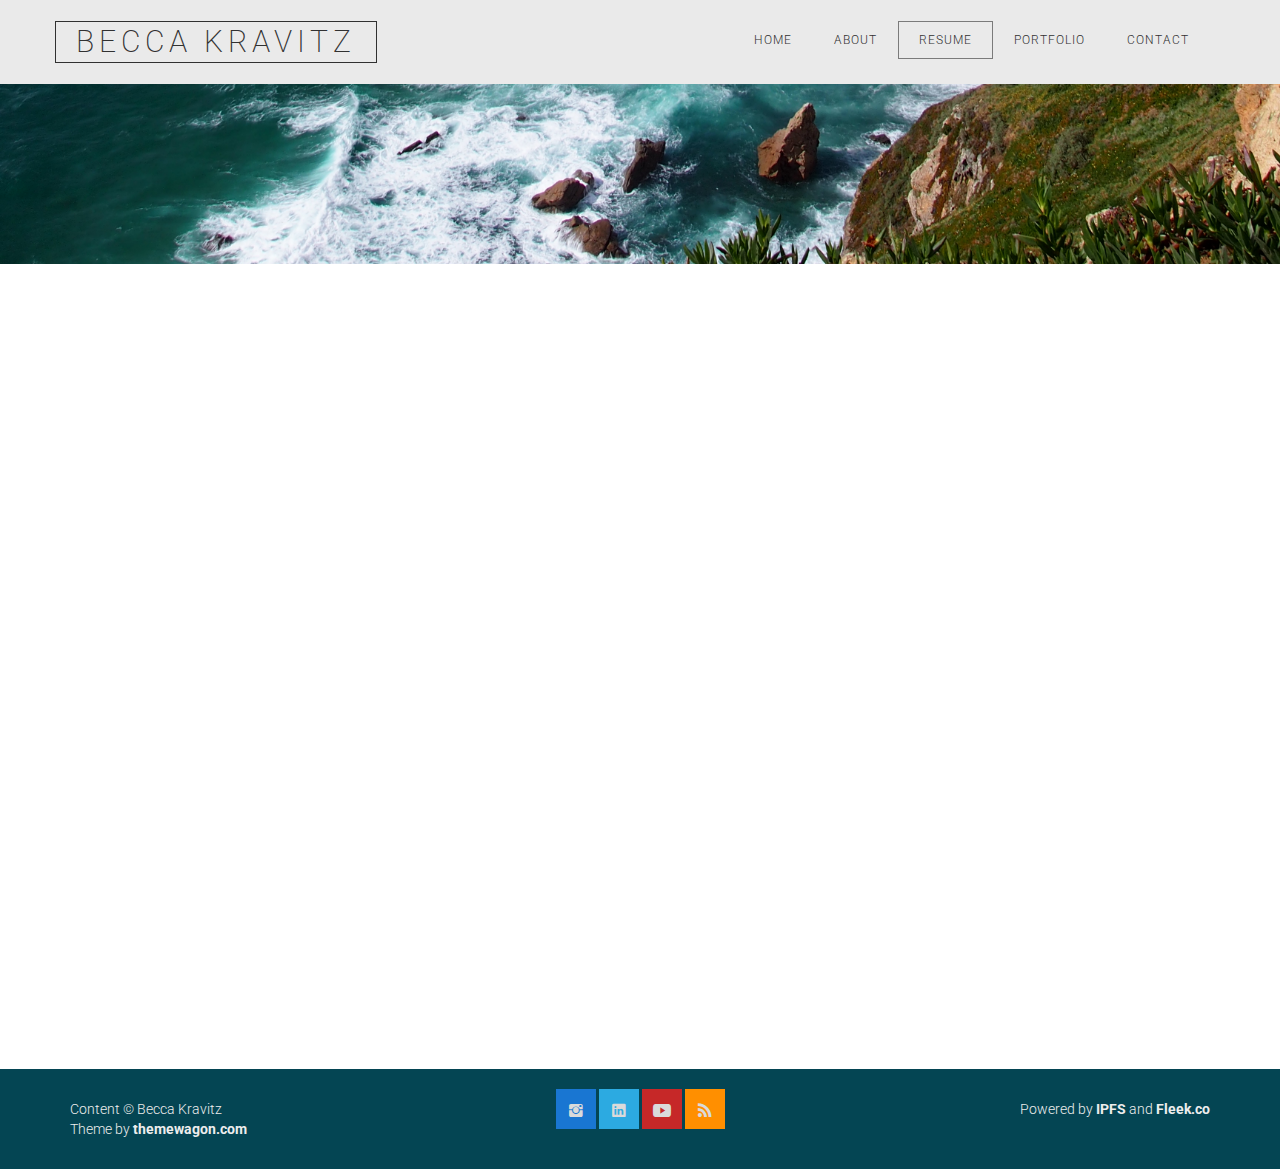
<file: resume.html>
<!DOCTYPE html>
<!--[if IE 7 ]><html class="ie ie7 lte9 lte8 lte7" lang="en-US"><![endif]-->
<!--[if IE 8]><html class="ie ie8 lte9 lte8" lang="en-US">	<![endif]-->
<!--[if IE 9]><html class="ie ie9 lte9" lang="en-US"><![endif]-->
<!--[if (gt IE 9)|!(IE)]><!-->
<html class="noIE" lang="en-US">
<!--<![endif]-->
	<head>
		<!-- meta -->
			<meta http-equiv="X-UA-Compatible" content="IE=edge">
			<meta http-equiv="Content-Type" content="text/html; charset=UTF-8"/>
			<meta name="viewport" content="width=device-width, initial-scale = 1.0, maximum-scale=1.0, user-scalable=no"/>
		<title>Becca Kravitz</title>

		<link rel="stylesheet" href="assets/css/bootstrap.min.css">
		<link rel="stylesheet" href="assets/css/ionicons.min.css">
		<link rel="stylesheet" href="assets/css/owl.carousel.css">
		<link rel="stylesheet" href="assets/css/owl.theme.css">
	    <link rel="stylesheet" href="assets/css/main.css">
	    <link rel="stylesheet" href="assets/css/section.css">
	    <link rel="stylesheet" href="assets/css/service.css">
	    <script async defer data-domain="beccakravitz.com" src="https://puck.lunaserver.org/js/plausible.js"></script>
	    <!-- HTML5 shim and Respond.js IE8 support of HTML5 elements and media queries -->
			<!--[if lt IE 9]>
				<script src="assets/js/html5shiv.js"></script>
				<script src="assets/js/respond.js"></script>
			<![endif]-->

			<!--[if IE 8]>
		    	<script src="assets/js/selectivizr.js"></script>
		    <![endif]-->
	</head>

<body>

<!-- Home -->
	<section class="portfolio-header" id="header">
		
		<nav class="navbar navbar-default _navbar-fixed-top">
			<div class="container">
			<!-- Brand and toggle get grouped for better mobile display -->
				<div class="navbar-header">
					<button type="button" class="navbar-toggle collapsed" data-toggle="collapse" data-target="#bs-example-navbar-collapse-1" aria-expanded="false">
						<span class="sr-only">Toggle navigation</span>
						<span class="icon-bar"></span>
						<span class="icon-bar"></span>
						<span class="icon-bar"></span>
					</button>
					<a class="navbar-brand" href="#">Becca Kravitz</a>
				</div> <!-- /.navbar-header -->

		    <!-- Collect the nav links, forms, and other content for toggling -->
			    <div class="collapse navbar-collapse" id="bs-example-navbar-collapse-1">
					<ul class="nav navbar-nav navbar-right">
						<li><a href="index.html">home</a></li>
						<li><a href="about.html">about</a></li>
						<li class="active"><a href="resume.html">resume</a></li>
						<li><a href="portfolio.html">portfolio</a></li>
						<li><a href="contact.html">contact</a></li>
					</ul> <!-- /.nav -->
			    </div><!-- /.navbar-collapse -->
		  	</div><!-- /.container -->
		</nav>
	</section> <!-- /#header -->


<!-- Section Background -->
	<section class="section-background">
		<div class="container">
			<ol class="breadcrumb">
				<li><a href="index.html">Home</a></li>
				<li class="active">&nbsp;resume</li>
			</ol>
		</div> <!-- /.container -->
	</section> <!-- /.section-background -->


<!-- Our Services -->
	<section class="service" id="service">
		<div class="container">
			<div class="_section-wrapper">
				<h2 class="section-title black">
					our services
				</h2> <!-- /.section-title -->
				<div class="underline purple"></div>
				<div class="row">
					<div class="">
						<img src="assets/images/service.png" alt="service" class="service-img img-responsive">
					</div>
					<div class="col-md-offset-4 col-md-8 col-sm-12 services">
						<div class="row">
							<div class="col-xs-6 col-sm-4">
								<div class="service-item">
									<h3 class="section-item-title">
										theatre
									</h3>
									<p class="section-item-detail">
										EMC Candidate
									</p>
								</div> <!-- /.service-item -->
							</div>
							<div class="col-xs-6 col-sm-4">
								<div class="service-item">
									<h3 class="section-item-title">
										Commercial
									</h3>
									<p class="section-item-detail">
										Smiley with great teeth.
									</p>
								</div> <!-- /.service-item -->
							</div>
							<div class="col-xs-6 col-sm-4">
								<div class="service-item">
									<h3 class="section-item-title">
										Feature Film
									</h3>
									<p class="section-item-detail">
										Amazing in every scene.
									</p>
								</div> <!-- /.service-item -->
							</div>
							<div class="col-xs-6 col-sm-4">
								<div class="service-item">
									<h3 class="section-item-title">
										Industrial
									</h3>
									<p class="section-item-detail">
										Comfortable with teleprompter and medical terminology.
									</p>
								</div> <!-- /.service-item -->
							</div>
							<div class="col-xs-6 col-sm-4">
								<div class="service-item">
									<h3 class="section-item-title">
										Print
									</h3>
									<p class="section-item-detail">
										Lifestyle
									</p>
								</div> <!-- /.service-item -->
							</div>
							<div class="col-xs-6 col-sm-4">
								<div class="service-item">
									<h3 class="section-item-title">
										Voice Over
									</h3>
									<p class="section-item-detail">
										Commercial, narration, technical.
									</p>
								</div> <!-- /.service-item -->
							</div>
						</div> <!-- /.row -->
					</div> <!-- /.col-md-6 -->
				</div> <!-- /.row -->
			</div> <!-- /.section-wrapper -->
		</div> <!-- /.container -->
	</section> <!-- /.service -->


<!-- Testimonial -->
	<section class="testimonial">
		<div class="container section-wrapper">
			<div class="section-title">
				testmonials
			</div> <!-- /.section-title -->
			<div class="underline white"></div>
			<div class="owl-carousel testimonial-owl">
				<div class="item">
					<p class="testimonial-detail">
						The Department of Computer Science and Engineering, Islamic University of Technology(IUT), is one of the 
					</p>
					<div class="test-name">
						<strong>Mohoshin Ahmed</strong> <br>
						ROX THEME
					</div>
				</div> <!-- /.item -->
				<div class="item">
					<p class="testimonial-detail">
						The Department of Computer Science and Engineering, Islamic University of Technology(IUT), is one of the 
					</p>
					<div class="test-name">
						<strong>Mohoshin Ahmed</strong> <br>
						ROX THEME
					</div>
				</div> <!-- /.item -->
				<div class="item">
					<p class="testimonial-detail">
						The Department of Computer Science and Engineering, Islamic University of Technology(IUT), is one of the 
					</p>
					<div class="test-name">
						<strong>Mohoshin Ahmed</strong> <br>
						ROX THEME
					</div>
				</div> <!-- /.item -->
			</div> <!-- /.owl-carousel -->
		</div> <!-- /.container -->
	</section> <!-- /.testimonial -->


<!-- Price Table -->
	<section class="price-table">
		<div class="container section-wrapper">
			<h2 class="section-title black">
				Price table
			</h2> <!-- /.section-title -->
			<div class="underline purple"></div>
			<div class="row">
				<div class="col-sm-10 col-sm-offset-1">

					<div class="row">
						<div class="col-sm-3">
							<div class="price-title">
								Standard <br>
								<span>$/Month</span>
							</div>
							<ul class="price-list">
								<li>5 Products</li>
								<li>20 Pages Galleries</li>
								<li>500 GB Bandwidth</li>
								<li>Developer Platform</li>
								<li>Mobile Website and Store</li>
								<li>Custom Domain Free</li>
								<li>24/7 Customer Support</li>
								<li class="text-center">
									<button class="btn btn-default custom-btn-default">
										Get Started Now
									</button>
								</li>
							</ul>
						</div>

						<div class="col-sm-3">
							<div class="price-title">
								Standard <br>
								<span>$/Month</span>
							</div>
							<ul class="price-list">
								<li>5 Products</li>
								<li>20 Pages Galleries</li>
								<li>500 GB Bandwidth</li>
								<li>Developer Platform</li>
								<li>Mobile Website and Store</li>
								<li>Custom Domain Free</li>
								<li>24/7 Customer Support</li>
								<li class="text-center">
									<button class="btn btn-default custom-btn-default">
										Get Started Now
									</button>
								</li>
							</ul>
						</div>

						<div class="col-sm-3">
							<div class="price-title">
								Standard <br>
								<span>$/Month</span>
							</div>
							<ul class="price-list">
								<li>5 Products</li>
								<li>20 Pages Galleries</li>
								<li>500 GB Bandwidth</li>
								<li>Developer Platform</li>
								<li>Mobile Website and Store</li>
								<li>Custom Domain Free</li>
								<li>24/7 Customer Support</li>
								<li class="text-center">
									<button class="btn btn-default custom-btn-default">
										Get Started Now
									</button>
								</li>
							</ul>
						</div>

						<div class="col-sm-3">
							<div class="price-title">
								Standard <br>
								<span>$/Month</span>
							</div>
							<ul class="price-list">
								<li>5 Products</li>
								<li>20 Pages Galleries</li>
								<li>500 GB Bandwidth</li>
								<li>Developer Platform</li>
								<li>Mobile Website and Store</li>
								<li>Custom Domain Free</li>
								<li>24/7 Customer Support</li>
								<li class="text-center">
									<button class="btn btn-default custom-btn-default">
										Get Started Now
									</button>
								</li>
							</ul>
						</div>
					</div> <!-- /.row -->

				</div>
			</div> <!-- /.row -->
		</div> <!-- /.container -->
	</section> <!-- /.price-table -->


<!-- Add -->
	<section class="section-wrapper add container">
		<div class="owl-carousel add-owl">
				<div class="add">
					<img src="assets/images/add-1.png" alt="add" class="add-item">
				</div> <!-- /.item -->
				<div class="add">
					<img src="assets/images/add-2.png" alt="add" class="add-item">
				</div> <!-- /.item -->
				<div class="add">
					<img src="assets/images/add-3.png" alt="add" class="add-item">
				</div> <!-- /.item -->
				<div class="add">
					<img src="assets/images/add-4.png" alt="add" class="add-item">
				</div> <!-- /.item -->
				<div class="add">
					<img src="assets/images/add-1.png" alt="add" class="add-item">
				</div> <!-- /.item -->
				<div class="add">
					<img src="assets/images/add-2.png" alt="add" class="add-item">
				</div> <!-- /.item -->
				<div class="add">
					<img src="assets/images/add-3.png" alt="add" class="add-item">
				</div> <!-- /.item -->
				<div class="add">
					<img src="assets/images/add-4.png" alt="add" class="add-item">
				</div> <!-- /.item -->
			</div> <!-- /.owl-carousel -->
	</section>

<!-- Embed Actors Access Resume-->
<iframe src="https://cni.castingnetworks.com/talent/profile/558831" width="600" height="800" frameborder="0" ></iframe>


<!-- Footer -->
	<footer>
		<div class="container">
			<div class="row">
				<div class="col-sm-4">
					<div class="copy">
						Content &copy; <span id="current-year"></span> Becca Kravitz <br>
						Theme by <a href="http://www.themewagon.com">themewagon.com</a>
					</div>
				</div>
				<div class="col-sm-4 text-center">
					<div class="social-icon">
						<a href="https://www.instagram.com/bkravz">
							<div class="icon fb">
								<i class="ion-social-instagram"></i>
							</div>
						</a>
						<a href="https://www.linkedin.com/in/becca-kravitz/">
							<div class="icon twitter">
								<i class="ion-social-linkedin"></i>
							</div>
						</a>
						<a href="https://www.youtube.com/playlist?list=PLboNIjcb2bYtBy67PY6x1AmKx-2nyN12W">
							<div class="icon google">
								<i class="ion-social-youtube"></i>
							</div>
						</a>
						<a href="https://www.imdb.com/name/nm10144904/?ref_=fn_al_nm_1">
							<div class="icon rss">
								<i class="ion-social-rss"></i>
							</div>
						</a>
					</div>		
				</div>
				<div class="col-sm-4 text-right">
					<div class="copy">
						Powered by <a href="https://ipfs.io/">IPFS</a> and <a href="https://fleek.co/">Fleek.co</a>
					</div>
				</div>
			</div> <!-- /.row -->
		</div> <!-- /.container -->
	</footer>
	


	<script src="assets/js/jquery-1.11.2.min.js"></script>
    <script src="assets/js/bootstrap.min.js"></script>
    <script src="assets/js/owl.carousel.min.js"></script>
    <script src="assets/js/contact.js"></script>
	<!-- // <script src="assets/js/smoothscroll.js"></script> -->
	<script src="assets/js/script.js"></script>


</body>
</html>
</file>
<file: assets/css/main.css>
/*=================================================
||				1. Imports 
==================================================*/
@import url(http://fonts.googleapis.com/css?family=Roboto:200,400,700);
@import url(http://fonts.googleapis.com/css?family=Roboto+Slab);

body
{
	font-family: 'Roboto', 'Open-Sans', sans-serif;
	overflow-x: hidden;
	color: #313131;
}
.black{
	color: #313131;
}
.white{
	background: #fff ;
}
.purple{
	background: #4a148c;
}
.section-wrapper{
	padding-top: 90px;
	padding-bottom: 80px;
}
.section-title{
	font-size: 30px;
	font-weight: 400;
	text-transform: uppercase;
	text-align: center;
	letter-spacing: 2px;
}
.section-item-title{
	font-size: 20px;
	font-weight: 400;
	letter-spacing: 3px;
	text-transform: uppercase;
}
.section-item-detail{
	font-size: 14px;
    font-weight: 300;
    margin-bottom: 50px;
    color: #999;
    letter-spacing: .39px;
}
/* .section-item-detail a:link, .section-item-detail a:active, .section-item-detail a:hover, .section-item-detail a:visited { */
a:link, a:hover, a:visited, a:active {
	color: #044553;
	font-weight: bold;
}
.underline{
	height: 2px;
	width: 50px;
	margin: 0px auto 60px;
	background: #044553;
}
/*=================================================
||				3. Header
==================================================*/
.header
{
	background: url('../images/CoverPage.jpg');
	background-repeat: no-repeat;
	background-position: center center;
	background-size: cover;
	background-attachment: fixed;
	height: 100vh;
	color: #fff;
	text-transform: uppercase;

}
			/*navbar*/
.navbar-default .navbar-brand{
	border: 1px solid #fff;
	color: #fff;
	font-size: 30px;
	padding: 10px 20px;
	height: auto;
	font-weight: 200;
	letter-spacing: 5px;
}
.navbar-default .navbar-brand:focus, .navbar-default .navbar-brand:hover{
	color: #fff;
}
.navbar-default .navbar-toggle .icon-bar {
    background-color: #FFF;
}
.navbar-fixed-top .navbar-toggle .icon-bar {
    background-color: #044553;
}
.navbar-fixed-top .navbar-toggle{
	border-color: #044553;
}
.navbar-default {
    background-color: transparent;
    border-color: transparent;
    padding-top: 50px;
}
.navbar-default .navbar-nav>li>a{
	color: #fff;
    /*text-transform: uppercase;*/
    padding-right: 20px;
    padding-left: 20px;
    border: 1px solid transparent;
    font-size: 12px;
    font-weight: 300;
    letter-spacing: 1px;
}
.navbar-default .navbar-toggle{
	border-radius: 0px;
}
.navbar-default .navbar-nav>li>a:hover{
	border: 1px solid rgba(255, 255, 255, 0.6);
	color: #fff;
}
.navbar-default .navbar-nav>li>a:focus, .navbar-default .navbar-nav>li>a:hover{
	color: #fff;
}
.navbar-nav>li>a {
    padding-top: 8px;
    padding-bottom: 8px;
}
.navbar-default .navbar-toggle:focus, .navbar-default .navbar-toggle:hover{
	background: transparent;
}
.navbar-default .navbar-nav>.active>a, .navbar-default .navbar-nav>.active>a:focus, .navbar-default .navbar-nav>.active>a:hover{
    background-color: transparent;
    border: 1px solid rgba(255, 255, 255, 0.6);
    color: #fff;
}
		/*Home*/
.header-wrapper{
	text-align: center;
	display: table-cell;
	vertical-align: bottom;
	position: relative;
}
.header-table{
	display: table;
	height: 70vh;
	width: 100%;
}
.header-title{
	font-size: 50px;
	letter-spacing: 10px;
	font-weight: 200;
}
.header-subtitle{
	font-size: 20px;
	letter-spacing: 3px;
}
/*=================================================
||				4. Our Service
==================================================*/
.service{
	background: #ededed;
	position: relative;
	display: none;
	}
.service .section-title{
	margin-top: 110px;
}
.services{
	margin-bottom: 100px;
}
.service .underline{
	margin-bottom: 75px;
}
.service-img{
	position: absolute;
	bottom: 0px;
}

.item{
	text-align: center;
}

.add{
	text-align: center;
	display: none;
}
.owl-prev, .owl-next
{
	position: absolute;
	top: 10%;
}
.owl-next
{
	right: -10px;
}
.owl-prev
{
	left: -10px;
}
.owl-prev:before
{
    /*content: "\f3d2";*/
    /*font-family: 'ionicons';*/
    content: url("../images/left.png");
}
.owl-next:before
{
    /*content: "\f3d3";*/
    /*font-family: "ionicons";*/
    content: url("../images/right.png");
}

/*=================================================
||				5. Twitter Feed
==================================================*/
.twitter-feed{
	color: #fff;
	display: none;
}
.review-feed{
	color: #fff;
}
.day, .feed{
	font-size: 15px;
	font-weight: 200;
}
.feed{
	font-style: italic;
	margin: 30px 0px;
}
.options a{
	color: #fff;
	text-transform: uppercase;
	font-size: 15px;
	padding: 0px 20px;
}
.options a i{
	padding-right: 10px;
}
.options a:hover{
	text-decoration: none;
}
.item:hover{
	cursor: w-resize;
}

/*=================================================
||				8. Note
==================================================*/
.note{
	color: #dadada;
	display: none;
}
.quote{
	font-style: italic;
	font-size: 20px;
	font-weight: 200;
	padding: 0px 145px;
}
.quoter{
	font-size: 16px;
	font-weight: 400;
	margin-top: 20px;
}

/*=================================================
||				9. Fun Facts
==================================================*/
.fun{
	background: transparent;
}
.fun-box{
	border: 2px solid #044553;
	text-align: center;
	padding: 40px 0px;
	font-size: 12px;
}
.number{
	font-weight: 700;
	font-size: 25px;
}
.number-title{
	text-transform: uppercase;
	font-size: 20px;
	font-weight: 400;
}
.col-sm-6 .fun-box{
	margin-bottom: 20px;
}
/*=================================================
||				10. Footer
==================================================*/
footer{
	background: #044553;
	padding: 20px 0px;
}
.copy{
	font-size: 14px;
	font-weight: 300;
	color: #ededed;
	padding: 10px 0px;
	display: inline-block;
}

footer a:link {
	color: #ededed;
}
footer a:visited {
	color: #ededed;
}
footer a:active {
	color: #ededed;
}
footer a:hover {
	color: #ededed;
	font-weight: bold;
}




.fb{
	background: #1976d2;
}
.insta{
	background: transparent;
}	
.twitter{
	background: #2CAAE1;
}
.linkedin{
	background: transparent;
}
.youtube{
	background: transparent;
}
.google{
	background: #c62828;
}
.rss{
	background: #ff8f00;
}
.imdb{
	background: transparent;
}

.icon{
	height: 40px;
	width: 40px;
	text-align: center;
	padding: 8px;
	display: inline-block;
	border: 1px solid transparent;
	font-size: 18px;
}
a .icon{
	color: #dadada;
}
/*.social-icon{
	float: right;
}*/
a .icon:hover{
	background: transparent;
}
a .fb:hover{
	color: #1976d2;
	border-color: #1976d2;
}
a .insta:hover{
	color: #c32aa3;
	border-color: #c32aa3;
}	
a .twitter:hover{
	color: #2CAAE1;
	border-color: #2CAAE1;
}
a .linkedin:hover{
	color: #0a66c2;
	border-color: #0a66c2;
}
a .google:hover{
	color: #c62828;
	border-color: #c62828;
}
a .youtube:hover{
	color: #ff0000;
	border-color: #ff0000;
}
a .rss:hover{
	color: #ff8f00;
	border-color: #ff8f00;
}
a .imdb:hover{
	color: #f1c400;
	border-color: #f1c400;
}

/*=================================================
||				11. Others
==================================================*/
/*Testimonial*/
.testimonial{
	background: url('../images/testimonial.png');
	color: #fff;
	display: none;
}
.testimonial .section-title{
	color: #fff;
}
.testimonial-detail{
	font-style: italic;
	font-size: 15px;
	font-weight: 200;
	margin-bottom: 50px;
}
.test-name {
    margin-bottom: 40px;
}
/*Owl carousel*/
.owl-theme .owl-controls .owl-nav [class*=owl-]{
	background: transparent;
}
.owl-theme .owl-dots .owl-dot span{
	width: 20px;
	height: 8px;
	border-radius: 0px;
	background: transparent;
	border: 1px solid #fff;
}
.owl-theme .owl-dots .owl-dot.active span, .owl-theme .owl-dots .owl-dot:hover span{
	background: #fff;
}
.owl-theme .owl-controls .owl-nav [class*=owl-]:hover{
	background: transparent;
}
/*Add*/
.add .owl-prev:before
{
    content: url("../images/bleft.png");
}
.add .owl-next:before
{
    content: url("../images/bright.png");
}
.owl-next
{
	right: -90px;
}
.owl-prev
{
	left: -90px;
}
.add .owl-prev, .add .owl-next
{
	top: 25%;
}
.add-item{
	padding: 20px;
}
@media (max-width: 960px){
	.nav>li{
		text-align: center;
	}
	.service-img{
		opacity: .2;
	}
	.fun-box{
		margin: 15px;
	}
	.quote{
		padding: 0 50px;
	}
	.portfolio .portfolio-item{
		margin: 15px;
	}
	.price-title, .price-list{
		text-align: center;
	}
	.options a{
		padding: 0 5px;
	}
	footer{
		text-align: center;
	}
	footer .text-right{
		text-align: center;
	}
	.navbar-default .navbar-brand{
		margin-left: 15px;
	}
	img.about-img {
	    width: 100%;
	    padding: 15px 15px 0px;
	}
	.quote{
		padding: 0 15px;
	}
} 
@media (max-width: 480px){
	.header-table{
		max-height: 627px;
	}
}

/*=================================================
||				12. Custom Colors
==================================================*/
.highlight {
	background: #E8D5C7;
	color: #767A65
}
.highlight a:link {
	color: #915335;
}
.highlight a:visited {
	color: #915335;
}
.highlight a:active {
	color: #915335;
}
.highlight a:hover {
	color: #B29A86;
}

.footlight {
	background: #044553;
	background-color: #044553;
}
/* Colors we like
Dark blue #23313B
Med blue #607077
Light blue #91A2A7
Med green #767A65
++ Dark brown #915335
++ Med brown #B29A86
++ Light brown #E8D5C
++ Ocean Dark Teal ##044553
Ocean Navy ##152636
Ocean Med Blue ##259faf
Ocean Teal ##57b8bc
Ocean Lt blue ##b4d2d3
Nice light brown #f3f3f3
Off-white #EDEDED
*/
</file>
<file: assets/css/one-page.css>
.header{
	background: url('../images/header.png');
	background-repeat: no-repeat;
	background-position: center center;
	background-size: cover;
	background-attachment: fixed;
	height: 100vh;
	color: #fff;
	text-transform: uppercase;
}
</file>
<file: assets/css/section.css>
/*=================================================
||				Portfolio
==================================================*/


.portfolio-header{
	background: #eaeaea;
	text-transform: uppercase;
}
.navbar-default{
	padding: 20px 0px;
}
.navbar{
	margin-bottom: 0px;
}
.navbar-default .navbar-brand{
	border: 1px solid #313131;
	color: #313131;
}
.navbar-default .navbar-brand:focus, .navbar-default .navbar-brand:hover{
	color: #313131;
}
.navbar-default .navbar-nav>li>a{
	color: #313131;
}
.navbar-default .navbar-nav>li>a:hover{
	border: 1px solid rgba(49, 49, 49, 0.6);
	color: #313131;
}
.navbar-default .navbar-nav>li>a:focus, .navbar-default .navbar-nav>li>a:hover{
	color: #313131;
}
.navbar-default .navbar-nav>.active>a, .navbar-default .navbar-nav>.active>a:focus, .navbar-default .navbar-nav>.active>a:hover{
    background-color: transparent;
    border: 1px solid rgba(49, 49, 49, 0.6);
    color: #313131;
}



.section-background{
	background-repeat: no-repeat;
	background-position: center center;
	background-attachment: fixed;
	text-transform: uppercase;
}
.breadcrumb{
    padding: 235px 15px 0px;
    list-style: none;
    background-color: transparent;
    border-radius: 0px;
}
.breadcrumb .active{
	color: #fff;
}
.breadcrumb>li+li:before {
    padding: 0 5px;
    color: #fff;
    content: "\f3d3";
    font-family: "ionicons";
}
.breadcrumb a{
	color: #fff;
	border: 1px solid transparent;
	text-decoration: none;
	padding: 5px;
}
.breadcrumb a:hover{
	color: #fff;
	border: 1px solid #fff;
}
</file>
<file: assets/css/about.css>
.section-background{
	background: url('../images/PortugalCoast.JPG');
	background-repeat: no-repeat;
	background-position: center bottom;
	overflow: hidden;
	background-size: cover;
	background-attachment: local;
	height: 20vh;
	/* max-height: 200px; */
	color: #fff;
	text-transform: uppercase;
}
.about{
	background: transparent;
}
.about-detail{
	font-size: 14px;
	color: #999;
	font-weight: 200;
	top: 50%;
	transform: translateY(10%);
	/*position: absolute;*/
	/*padding-left: 40px;*/
    /*line-height: 22px;*/
}
.section-item-title, .section-item-detail{
	text-align: center;
}
.about .row:nth-child(4){
	margin-top: 90px;
}
.team{
	background: #ededed;
}
.team-item{
	background: #f3f3f3;
	margin-bottom: 50px;
	text-align: center;
}
.team-img{
	width: 100%;
}
.team-item-name{
	font-size: 14px;
	margin-bottom: 0px;
	padding-top: 20px;
}
.team-item-id{
	color: #a3a2a2;
	font-size: 11px;
	text-transform: uppercase;
	padding-bottom: 30px;
}
</file>
<file: assets/css/contact.css>
.section-background{
    background: url('../images/PortugalCoast.JPG');
	background-repeat: no-repeat;
	background-position: center bottom;
	overflow: hidden;
	background-size: cover;
	background-attachment: local;
	height: 20vh;
	/* max-height: 200px; */
	color: #fff;
	text-transform: uppercase;
}
.contact{
    text-align: left;
}
.contact i {
    width: 60px;
    height: 80px;
    border-radius: 30px;
    border: 2px solid #b1b1b1;
    color: #b1b1b1;
    font-size: 40px;
    display: inline-block;
    margin-right: 20px;
    margin-top: 20px;
    padding: 10px 0;
    text-align: center;
    float: left;
    transition: all .6s ease-in-out;
}
.contact-item:hover i{
    background-color: #044553;
    border: 2px solid #044553 !important;
    color: #fff;
}
.contact h3{
	padding-bottom: 20px;
	font-size: 15px;
}
.contact p{
	font-size: 13px;
	color: #969595;
}

.form{
    margin-top: 50px;
    background: #f9f9f9;
    display: none;
}
.form h3{
    margin-left: 15px;
    font-size: 25px;
}
.form .message{
    margin: 0px 15px;
    height: 180px;
    width: 98%;
    display: none;
}
.btn-sub {
    border-radius: 0px;
    color: white;
    background-color: #23313B;
    padding: 10px 25px;
    margin: 10px 30px;
    border-color: #23313B;
    text-transform: uppercase;
    transition: all .4s ease-in-out;
    display: none;
}
.btn-sub:hover{
    background-color: #fff;
    border-color: #23313B;
    color: #23313B;
}
input[type="username"], input[type="email"], input[type="text"], .message{
	border-color: transparent;
	background: #fff;
	font-size: 13px;
	color: #969595;
}
input[type="username"]:focus, input[type="email"]:focus, input[type="text"]:focus, .message:focus{
    border-color: #23313B;
    box-shadow: 0 0 8px rgba(74,20,140,.1) !important;
}
input.form-control, .message {
    border-radius: 0px;
}
</file>
<file: assets/css/sight.css>
@import url(http://fonts.googleapis.com/css?family=Roboto:100);

body{
	font-family: 'Roboto';
	font-weight: 200;
}
.section-background{
	background-repeat: no-repeat;
	background-position: center center;
	background-attachment: fixed;
	text-transform: uppercase;
	background: url('../images/showcase.png');
	margin-bottom: 100px;
}
.sight
{
	text-transform: uppercase;
	color: #fff;
	text-align: center;
	padding: 66px 0px;
}
.title{
	letter-spacing: 8px;
	font-size: 30px;
}
.subtitle{
	letter-spacing: 5px;
	font-size: 12px;
}
.pages{
	text-align: center;
	text-transform: uppercase;
}
.page-title{
	font-size: 20px;
	letter-spacing: 5px;
	color: #444;
	padding: 0px 0px 20px 0px;
	margin: 0px;
}
.page-img{
	width: 100%;
	transition: all .4s ease-in-out;
}
.page-img:hover{
	box-shadow: 0px 0px 20px #000;
}
footer{
	background: #ededed;
	text-align: center;
	margin: 200px 0px 0px;
}
.copy{
	padding: 30px 0px;
	color: #999;
	margin: 0px;
	font-size: 14px;
}


@media (max-width: 992px){
	.page-img{
		margin-bottom: 50px;
	}
}
</file>
<file: assets/css/service.css>
.section-background{
	background: url('../images/PortugalCoast.JPG');
	background-repeat: no-repeat;
	background-position: center bottom;
	overflow: hidden;
	background-size: cover;
	background-attachment: local;
	height: 20vh;
	/* max-height: 200px; */
	color: #fff;
	text-transform: uppercase;
}

.price-table{
	background: #ededed;
	display: none;
}
.price-table .col-sm-3{
	padding: 0px;
}
.price-table .col-sm-3:hover .price-title{
	color: #4a148c;
}
.price-title{
	background: #f9f9f9;
	padding: 20px;
	font-size: 24px;
}
.price-title span{
	font-size: 16px;
}
.price-list{
	list-style-type: none;
	margin-left: -40px;
}
.price-list li{

	background: #fff;
	border-left: 1px solid rgba(229, 229, 229, 0.4);
	border-right: 1px solid rgba(229, 229, 229, 0.4);
	border-bottom: 1px dashed #f1f1f1;
	padding: 20px 0px;
	padding-left: 20px;
	font-size: 13px;
	color: #969595;
}
.price-list li:first-child{
	border-top: 1px solid #ccc;
}
.price-list li:last-child{
	border-bottom: 1px solid #ccc;
	padding-left: 0px;
}
.price-table .col-sm-3:first-child .price-list li{
	border-left: 1px solid #ccc;
}
.price-table .col-sm-3:last-child .price-list li{
	border-right: 1px solid #ccc;
}
.custom-btn-default{
    background-color: #fff;
    border-color: #ccc;
    border-radius: 0px;
	color: #969595;
}
.price-table .col-sm-3:hover .custom-btn-default{
	color: #fff;
	background: #4a148c;
	transition: all .4s ease-in-out;
}
</file>
<file: assets/css/one-page-style.css>
.one-page-nav{
	padding: 10px 0px;
	background: #eaeaea;
}
.one-page-nav .navbar-nav>.active>a, .one-page-nav .navbar-nav>.active>a:focus, .one-page-nav .navbar-nav>.active>a:hover{
    background-color: transparent;
    border: 1px solid rgba(0, 0, 0, 0.6);
	color: #313131;
}.one-page-nav .navbar-nav>li>a{
	color: #313131;
}
.one-page-nav .navbar-nav>li>a:hover{
	border: 1px solid rgba(0, 0, 0, 0.6);
	color: #313131;
}
.one-page-nav .navbar-nav>li>a:focus, .one-page-nav .navbar-nav>li>a:hover{
	color: #313131;
}
.one-page-nav .navbar-brand{
	border: 1px solid #313131;
	color: #313131;
}
</file>
